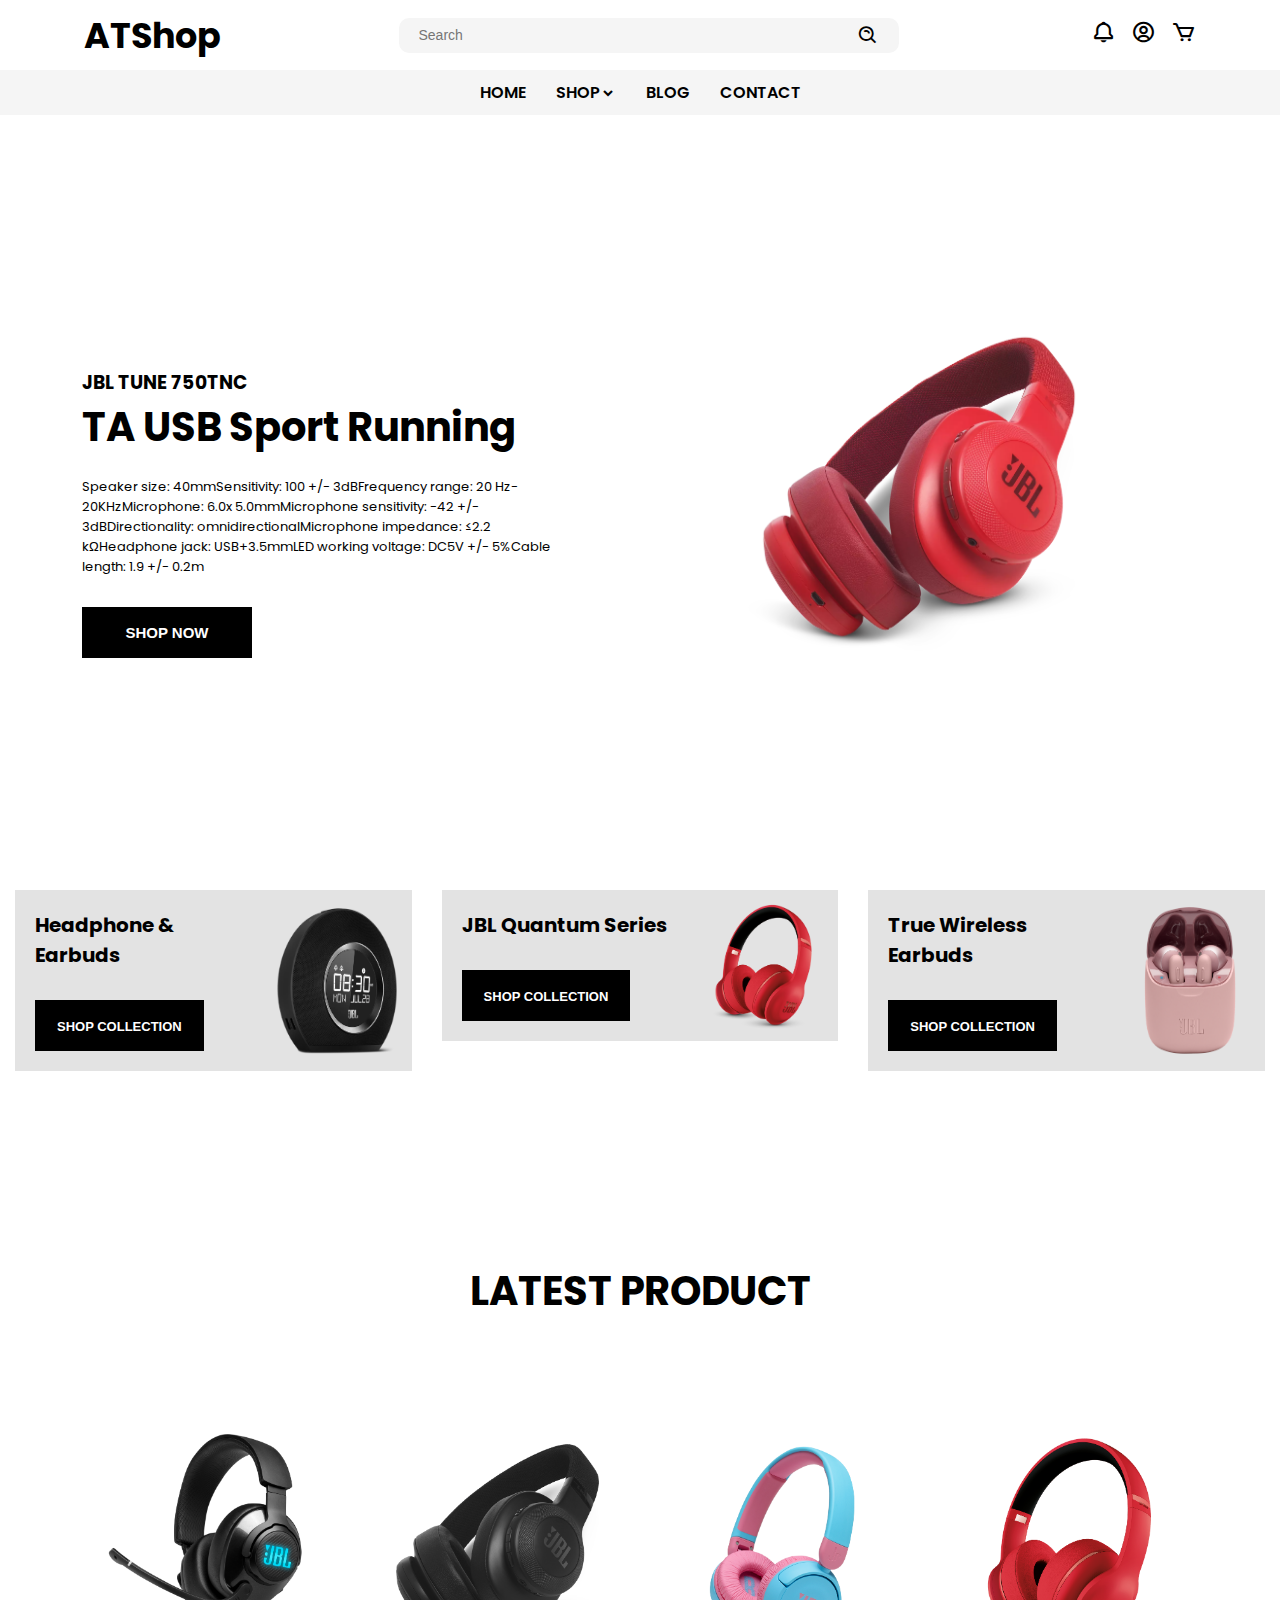
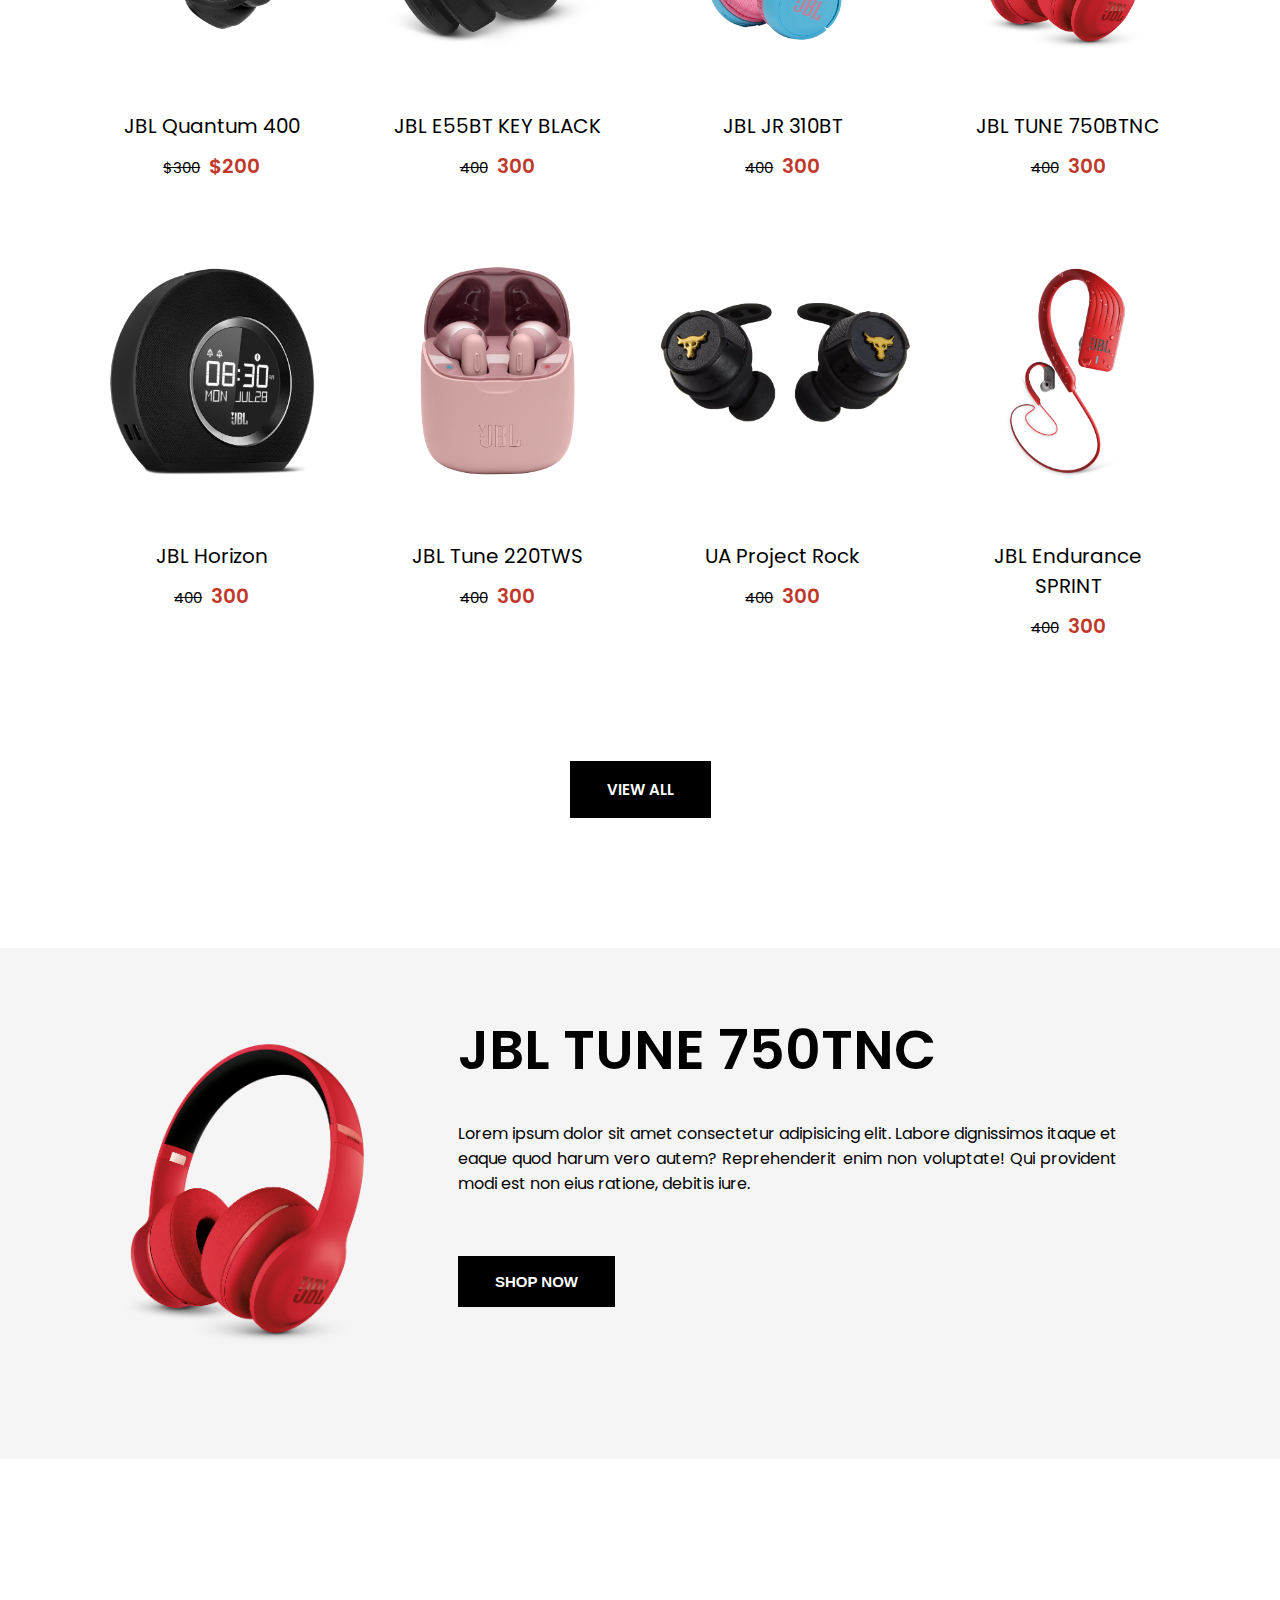
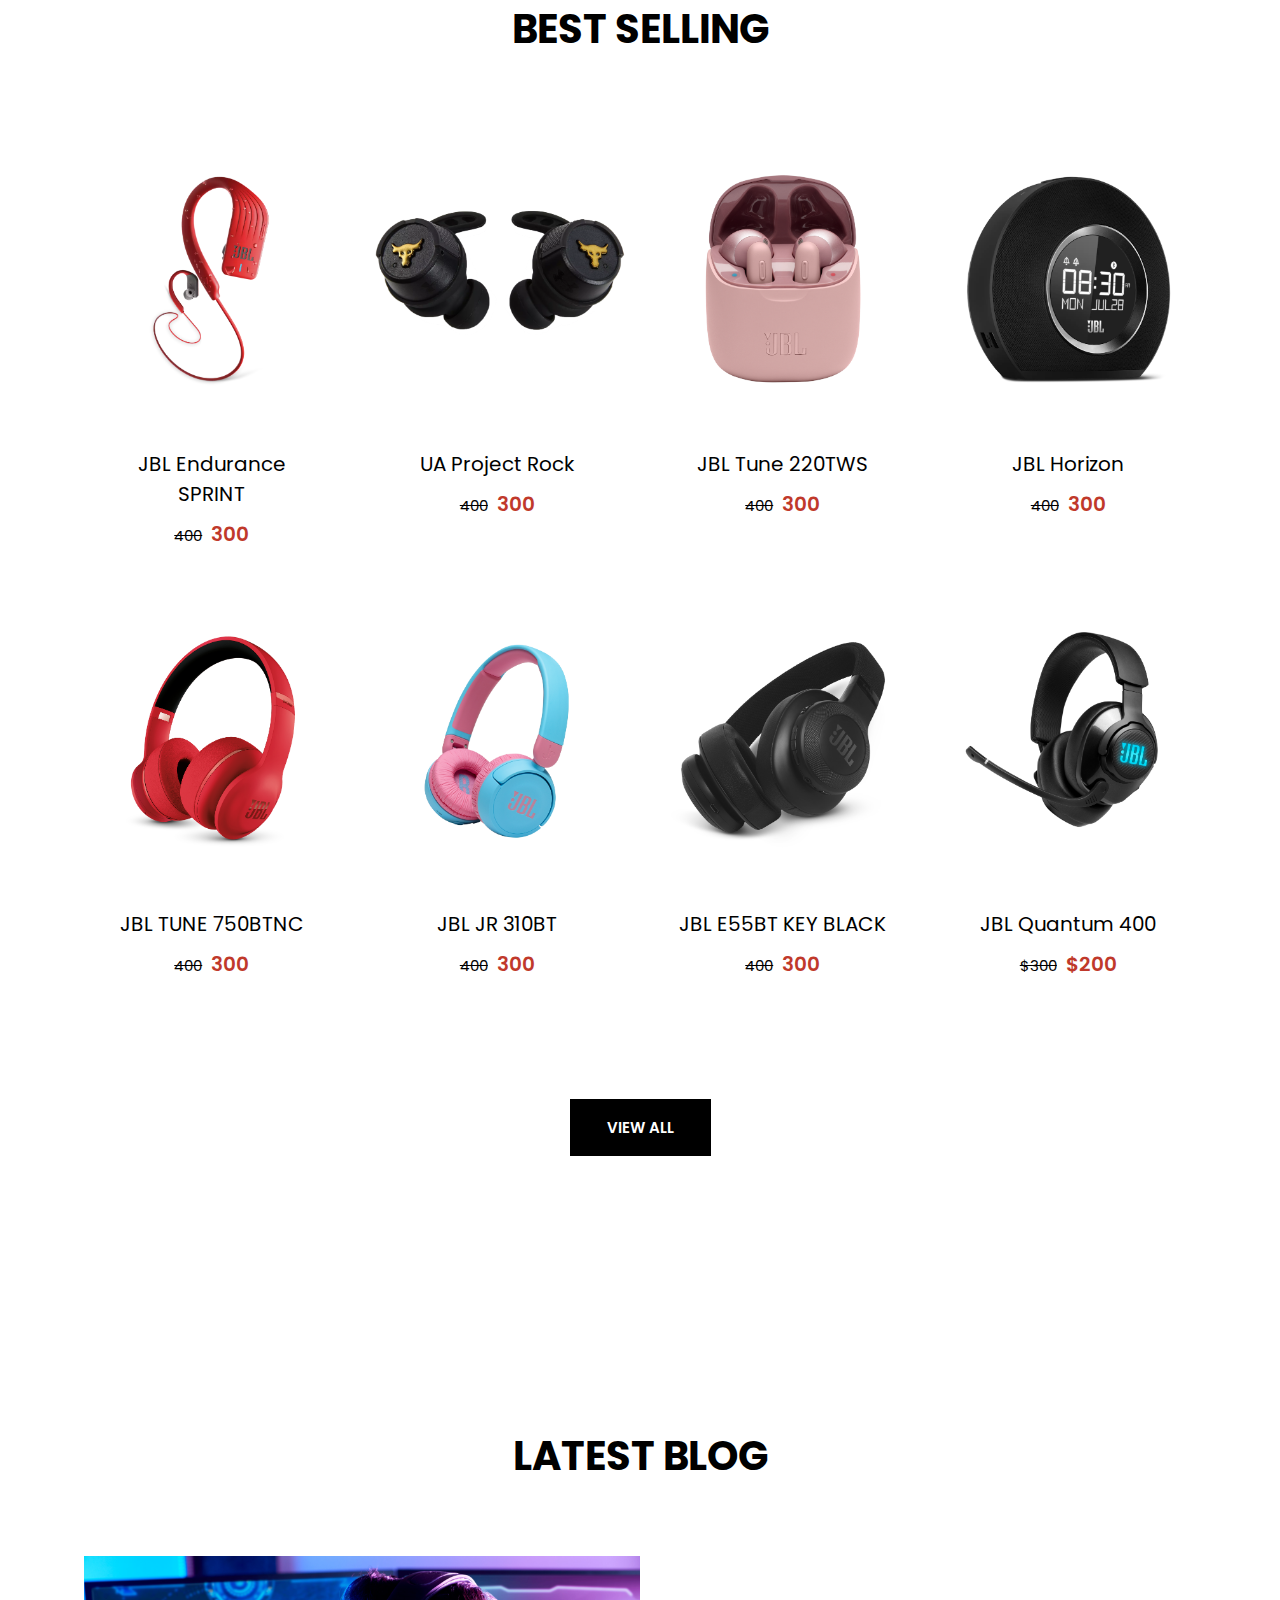
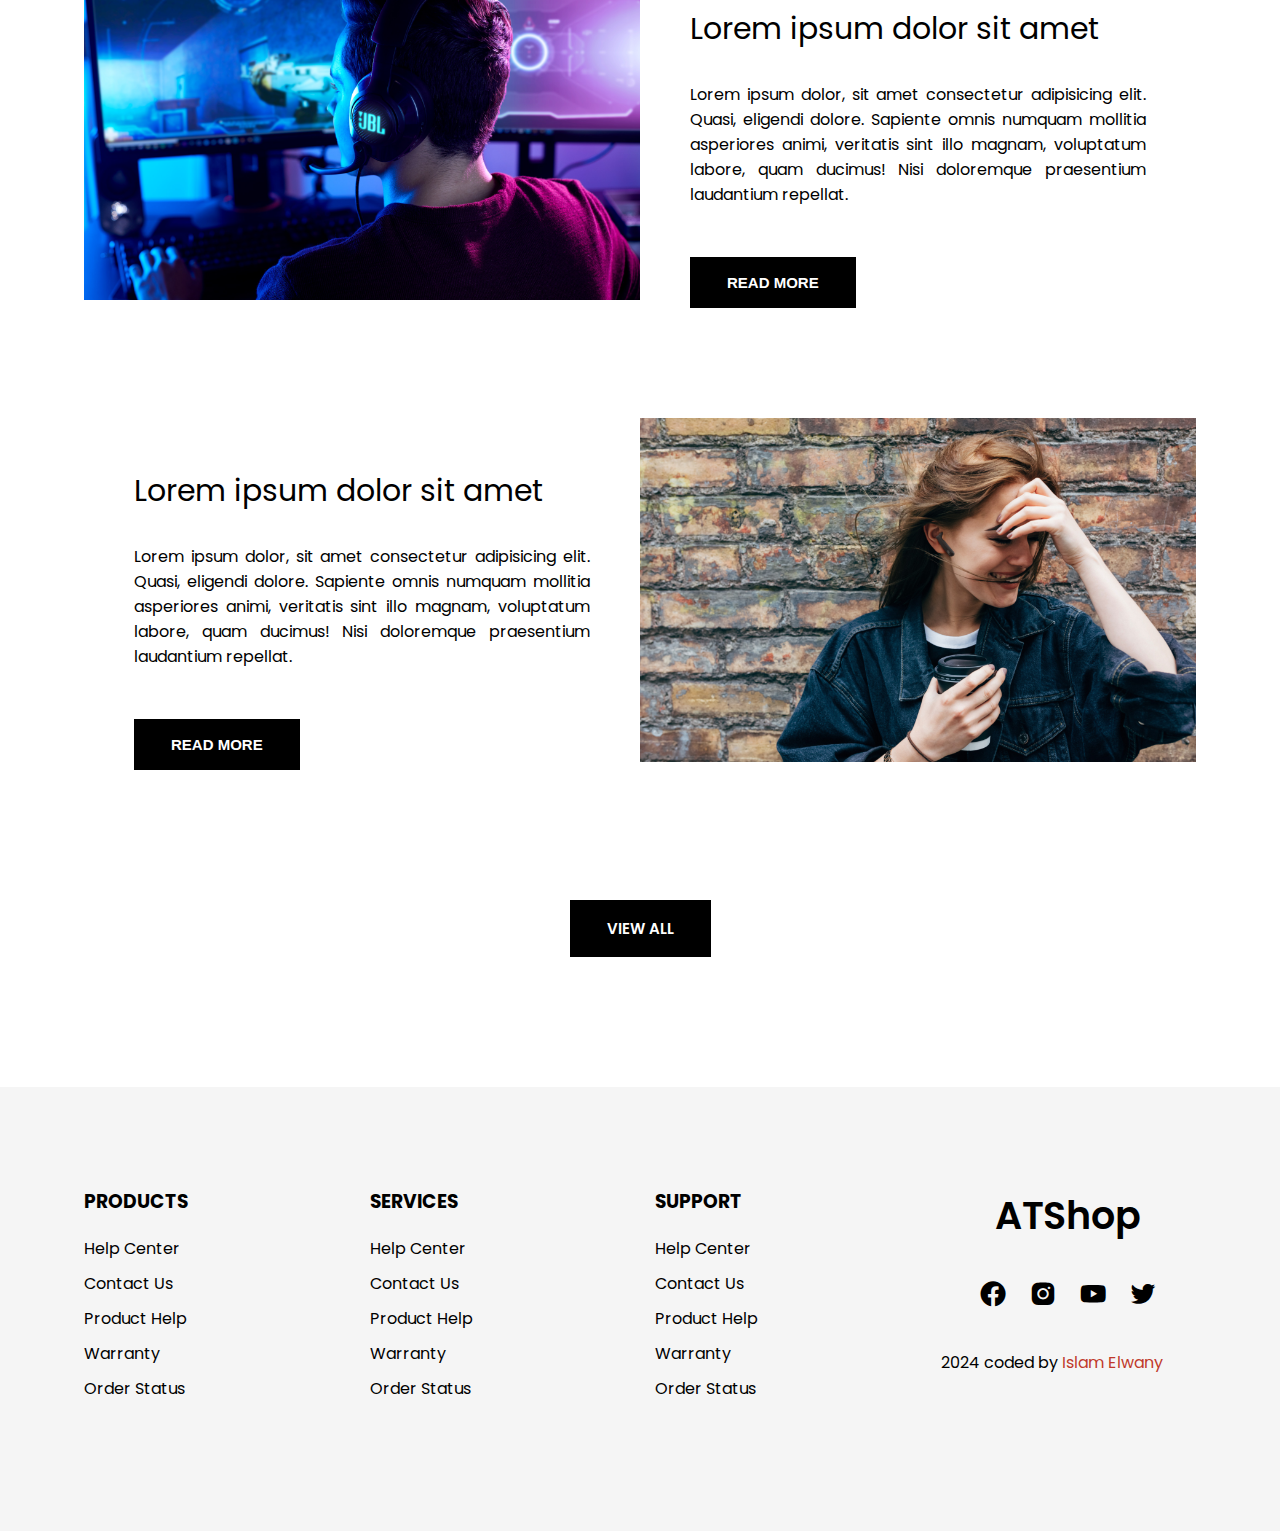
<file: index.html>
<!DOCTYPE html>
<html lang="en">
  <head>
    <meta charset="UTF-8" />
    <meta http-equiv="X-UA-Compatible" content="IE=edge" />
    <meta name="viewport" content="width=device-width, initial-scale=1.0" />
    <title>ATShop</title>
    <!-- google font -->
    <link rel="preconnect" href="https://fonts.gstatic.com" />
    <link
      href="https://fonts.googleapis.com/css2?family=Poppins:ital,wght@0,100;0,200;0,300;0,400;0,500;0,600;0,700;0,800;0,900;1,100;1,200;1,300;1,400;1,500;1,600;1,700;1,900&display=swap"
      rel="stylesheet"
    />
    <!-- boxicons -->
    <link
      href="https://unpkg.com/boxicons@2.0.7/css/boxicons.min.css"
      rel="stylesheet"
    />
    <!-- app css -->
    <link rel="stylesheet" href="./css/grid.css" />
    <link rel="stylesheet" href="./css/app.css" />
  </head>

  <body>
    <!-- header -->
    <header>
      <!-- mobile menu -->
      <div class="mobile-menu bg-second">
        <a href="#" class="mb-logo">ATShop</a>
        <span class="mb-menu-toggle" id="mb-menu-toggle">
          <i class="bx bx-menu"></i>
        </span>
      </div>
      <!-- end mobile menu -->
      <!-- main header -->
      <div class="header-wrapper" id="header-wrapper">
        <span class="mb-menu-toggle mb-menu-close" id="mb-menu-close">
          <i class="bx bx-x"></i>
        </span>

        <!-- mid header -->
        <div class="bg-main">
          <div class="mid-header container">
            <a href="#" class="logo">ATShop</a>
            <div class="search">
              <input type="text" placeholder="Search" />
              <i class="bx bx-search-alt"></i>
            </div>
            <ul class="user-menu">
              <li>
                <a href="#"><i class="bx bx-bell"></i></a>
              </li>
              <li>
                <a href="#"><i class="bx bx-user-circle"></i></a>
              </li>
              <li>
                <a href="#"><i class="bx bx-cart"></i></a>
              </li>
            </ul>
          </div>
        </div>
        <!-- end mid header -->
        <!-- bottom header -->
        <div class="bg-second">
          <div class="bottom-header container">
            <ul class="main-menu">
              <li><a href="#">home</a></li>
              <!-- mega menu -->
              <li class="mega-dropdown">
                <a href="./products.html"
                  >Shop<i class="bx bxs-chevron-down"></i
                ></a>
                <div class="mega-content">
                  <div class="row">
                    <div class="col-3 col-md-12">
                      <div class="box">
                        <h3>Categories</h3>
                        <ul>
                          <li><a href="#">Wireless</a></li>
                          <li><a href="#">Inear headphone</a></li>
                          <li><a href="#">Overear headphone</a></li>
                          <li><a href="#">sport headphone</a></li>
                        </ul>
                      </div>
                    </div>
                    <div class="col-3 col-md-12">
                      <div class="box">
                        <h3>Categories</h3>
                        <ul>
                          <li><a href="#">Wireless</a></li>
                          <li><a href="#">Inear headphone</a></li>
                          <li><a href="#">Overear headphone</a></li>
                          <li><a href="#">sport headphone</a></li>
                        </ul>
                      </div>
                    </div>
                    <div class="col-3 col-md-12">
                      <div class="box">
                        <h3>Categories</h3>
                        <ul>
                          <li><a href="#">Wireless</a></li>
                          <li><a href="#">Inear headphone</a></li>
                          <li><a href="#">Overear headphone</a></li>
                          <li><a href="#">sport headphone</a></li>
                        </ul>
                      </div>
                    </div>
                    <div class="col-3 col-md-12">
                      <div class="box">
                        <h3>Categories</h3>
                        <ul>
                          <li><a href="#">Wireless</a></li>
                          <li><a href="#">Inear headphone</a></li>
                          <li><a href="#">Overear headphone</a></li>
                          <li><a href="#">sport headphone</a></li>
                        </ul>
                      </div>
                    </div>
                  </div>
                  <div class="row img-row">
                    <div class="col-3">
                      <div class="box">
                        <img
                          src="./images/kisspng-beats-electronics-headphones-apple-beats-studio-red-headphones.png"
                          alt=""
                          width="110px"
                        />
                      </div>
                    </div>
                    <div class="col-3">
                      <div class="box">
                        <img
                          src="./images/JBL_TUNE220TWS_ProductImage_Pink_ChargingCaseOpen.png"
                          alt=""
                          width="110px"
                        />
                      </div>
                    </div>
                    <div class="col-3">
                      <div class="box">
                        <img
                          src="./images/JBL_JR 310BT_Product Image_Hero_Skyblue.png"
                          alt=""
                          width="110px"
                        />
                      </div>
                    </div>
                    <div class="col-3">
                      <div class="box">
                        <img
                          src="./images/JBLHorizon_001_dvHAMaster.png"
                          alt=""
                          width="110px"
                        />
                      </div>
                    </div>
                  </div>
                </div>
              </li>
              <!-- end mega menu -->
              <li><a href="#">blog</a></li>
              <li><a href="#">contact</a></li>
            </ul>
          </div>
        </div>
        <!-- end bottom header -->
      </div>
      <!-- end main header -->
    </header>
    <!-- end header -->

    <!-- hero section -->
    <div class="hero">
      <div class="slider">
        <div class="container">
          <!-- slide item -->
          <div class="slide active">
            <div class="info">
              <div class="info-content">
                <h3 class="top-down">JBL TUNE 750TNC</h3>
                <h2 class="top-down trans-delay-0-2">TA USB Sport Running</h2>
                <p class="top-down trans-delay-0-4">
                  Speaker size: 40mmSensitivity: 100 +/- 3dBFrequency range: 20
                  Hz-20KHzMicrophone: 6.0x 5.0mmMicrophone sensitivity: -42 +/-
                  3dBDirectionality: omnidirectionalMicrophone impedance: ≤2.2
                  kΩHeadphone jack: USB+3.5mmLED working voltage: DC5V +/-
                  5%Cable length: 1.9 +/- 0.2m
                </p>
                <div class="top-down trans-delay-0-6">
                  <button class="btn-flat btn-hover">
                    <span>shop now</span>
                  </button>
                </div>
              </div>
            </div>
            <div class="img top-down">
              <img
                src="./images/JBL_E55BT_KEY_RED_6063_FS_x1-1605x1605px.webp"
                alt=""
              />
            </div>
          </div>
          <!-- end slide item -->
          <!-- slide item -->
          <div class="slide">
            <div class="info">
              <div class="info-content">
                <h3 class="top-down">JBL Quantum ONE</h3>
                <h2 class="top-down trans-delay-0-2">Wired Headphone </h2>
                <p class="top-down trans-delay-0-4">
                  Features: Sport MP3 Music Player Handsfree Headphone Capacity:
                  No memory inside! support 1GB-8GB card Built-in TF card slot.
                  (TF card NOT included) Just save your songs in your TF card
                  and then get it played with this sport player. Support MP3 WMA
                  WAV music format.
                </p>
                <div class="top-down trans-delay-0-6">
                  <button class="btn-flat btn-hover">
                    <span>shop now</span>
                  </button>
                </div>
              </div>
            </div>
            <div class="img right-left">
              <img
                src="./images/JBL_E55BT_KEY_BLACK_6175_FS_x1-1605x1605px.png"
                alt=""
              />
            </div>
          </div>
          <!-- end slide item -->
          <!-- slide item -->
          <div class="slide">
            <div class="info">
              <div class="info-content">
                <h3 class="top-down">JBL JR 310BT</h3>
                <h2 class="top-down trans-delay-0-2">Headset Earphone</h2>
                <p class="top-down trans-delay-0-4">
                    Features:
                    High qualified TPE wire is resistant to pull, not easy to break.
                    Folding design, lightweight and portable, easy to carry.
                    High definition speakers bring clear sound and amazing feeling.
                    Made by professional factory and passed kinds of critical quality tests.
                    With fine workmanship fashion appearance and ingenious design.
                    Perfect choice for you and great gift for your friends.
                </p>
                <div class="top-down trans-delay-0-6">
                  <button class="btn-flat btn-hover">
                    <span>shop now</span>
                  </button>
                </div>
              </div>
            </div>
            <div class="img left-right">
              <img
                src="./images/JBL_JR 310BT_Product Image_Hero_Skyblue.png"
                alt=""
              />
            </div>
          </div>
          <!-- end slide item -->
        </div>
        <!-- slider controller -->
        <button class="slide-controll slide-next">
          <i class="bx bxs-chevron-right"></i>
        </button>
        <button class="slide-controll slide-prev">
          <i class="bx bxs-chevron-left"></i>
        </button>
        <!-- end slider controller -->
      </div>
    </div>
    <!-- end hero section -->

    <!-- promotion section -->
    <div class="promotion">
      <div class="row">
        <div class="col-4 col-md-12 col-sm-12">
          <div class="promotion-box">
            <div class="text">
              <h3>Headphone & Earbuds</h3>
              <button class="btn-flat btn-hover">
                <span>shop collection</span>
              </button>
            </div>
            <img src="./images/JBLHorizon_001_dvHAMaster.png" alt="" />
          </div>
        </div>
        <div class="col-4 col-md-12 col-sm-12">
          <div class="promotion-box">
            <div class="text">
              <h3>JBL Quantum Series</h3>
              <button class="btn-flat btn-hover">
                <span>shop collection</span>
              </button>
            </div>
            <img
              src="./images/kisspng-beats-electronics-headphones-apple-beats-studio-red-headphones.png"
              alt=""
            />
          </div>
        </div>
        <div class="col-4 col-md-12 col-sm-12">
          <div class="promotion-box">
            <div class="text">
              <h3>True Wireless Earbuds</h3>
              <button class="btn-flat btn-hover">
                <span>shop collection</span>
              </button>
            </div>
            <img
              src="./images/JBL_TUNE220TWS_ProductImage_Pink_ChargingCaseOpen.png"
              alt=""
            />
          </div>
        </div>
      </div>
    </div>
    <!-- end promotion section -->

    <!-- product list -->
    <div class="section">
      <div class="container">
        <div class="section-header">
          <h2>Latest product</h2>
        </div>
        <div class="row" id="latest-products">
          <div class="col-3 col-md-6 col-sm-12">
            <div class="product-card">
              <div class="product-card-img">
                <img
                  src="./images/JBL_Quantum_400_Product Image_Hero 02.png"
                  alt=""
                />
                <img
                  src="./images/JBL_Quantum_400_Product Image_Hero Mic Up.webp"
                  alt=""
                />
              </div>
              <div class="product-card-info">
                <div class="product-btn">
                  <button class="btn-flat btn-hover btn-shop-now">
                    shop now
                  </button>
                  <button class="btn-flat btn-hover btn-cart-add">
                    <i class="bx bxs-cart-add"></i>
                  </button>
                  <button class="btn-flat btn-hover btn-cart-add">
                    <i class="bx bxs-heart"></i>
                  </button>
                </div>
                <div class="product-card-name">JBL Quantum 400</div>
                <div class="product-card-price">
                  <span><del>$300</del></span>
                  <span class="curr-price">$200</span>
                </div>
              </div>
            </div>
          </div>
        </div>
        <div class="section-footer">
          <a href="./products.html" class="btn-flat btn-hover">view all</a>
        </div>
      </div>
    </div>
    <!-- end product list -->

    <!-- special product -->
    <div class="bg-second">
      <div class="section container">
        <div class="row">
          <div class="col-4 col-md-4">
            <div class="sp-item-img">
              <img
                src="./images/kisspng-beats-electronics-headphones-apple-beats-studio-red-headphones.png"
                alt=""
              />
            </div>
          </div>
          <div class="col-7 col-md-8">
            <div class="sp-item-info">
              <div class="sp-item-name">JBL TUNE 750TNC</div>
              <p class="sp-item-description">
                Lorem ipsum dolor sit amet consectetur adipisicing elit. Labore
                dignissimos itaque et eaque quod harum vero autem? Reprehenderit
                enim non voluptate! Qui provident modi est non eius ratione,
                debitis iure.
              </p>
              <button class="btn-flat btn-hover">shop now</button>
            </div>
          </div>
        </div>
      </div>
    </div>
    <!-- end special product -->

    <!-- product list -->
    <div class="section">
      <div class="container">
        <div class="section-header">
          <h2>best selling</h2>
        </div>
        <div class="row" id="best-products">
          <div class="col-3 col-md-6 col-sm-12">
            <div class="product-card">
              <div class="product-card-img">
                <img
                  src="./images/JBL_Quantum_400_Product Image_Hero 02.png"
                  alt=""
                />
                <img
                  src="./images/JBL_Quantum_400_Product Image_Hero Mic Up.webp"
                  alt=""
                />
              </div>
              <div class="product-card-info">
                <div class="product-btn">
                  <button class="btn-flat btn-hover btn-shop-now">
                    shop now
                  </button>
                  <button class="btn-flat btn-hover btn-cart-add">
                    <i class="bx bxs-cart-add"></i>
                  </button>
                  <button class="btn-flat btn-hover btn-cart-add">
                    <i class="bx bxs-heart"></i>
                  </button>
                </div>
                <div class="product-card-name">JBL Quantum 400</div>
                <div class="product-card-price">
                  <span><del>$300</del></span>
                  <span class="curr-price">$200</span>
                </div>
              </div>
            </div>
          </div>
        </div>
        <div class="section-footer">
          <a href="./products.html" class="btn-flat btn-hover">view all</a>
        </div>
      </div>
    </div>
    <!-- end product list -->

    <!-- blogs -->
    <div class="section">
      <div class="container">
        <div class="section-header">
          <h2>latest blog</h2>
        </div>
        <div class="blog">
          <div class="blog-img">
            <img src="./images/JBL_Quantum400_Lifestyle1.png" alt="" />
          </div>
          <div class="blog-info">
            <div class="blog-title">Lorem ipsum dolor sit amet</div>
            <div class="blog-preview">
              Lorem ipsum dolor, sit amet consectetur adipisicing elit. Quasi,
              eligendi dolore. Sapiente omnis numquam mollitia asperiores animi,
              veritatis sint illo magnam, voluptatum labore, quam ducimus! Nisi
              doloremque praesentium laudantium repellat.
            </div>
            <button class="btn-flat btn-hover">read more</button>
          </div>
        </div>
        <div class="blog row-revere">
          <div class="blog-img">
            <img src="./images/JBL_TUNE220TWS_Lifestyle_black.png" alt="" />
          </div>
          <div class="blog-info">
            <div class="blog-title">Lorem ipsum dolor sit amet</div>
            <div class="blog-preview">
              Lorem ipsum dolor, sit amet consectetur adipisicing elit. Quasi,
              eligendi dolore. Sapiente omnis numquam mollitia asperiores animi,
              veritatis sint illo magnam, voluptatum labore, quam ducimus! Nisi
              doloremque praesentium laudantium repellat.
            </div>
            <button class="btn-flat btn-hover">read more</button>
          </div>
        </div>
        <div class="section-footer">
          <a href="#" class="btn-flat btn-hover">view all</a>
        </div>
      </div>
    </div>
    <!-- end blogs -->

    <!-- footer -->
    <footer class="bg-second">
      <div class="container">
        <div class="row">
          <div class="col-3 col-md-6">
            <h3 class="footer-head">Products</h3>
            <ul class="menu">
              <li><a href="#">Help center</a></li>
              <li><a href="#">Contact us</a></li>
              <li><a href="#">product help</a></li>
              <li><a href="#">warranty</a></li>
              <li><a href="#">order status</a></li>
            </ul>
          </div>
          <div class="col-3 col-md-6">
            <h3 class="footer-head">services</h3>
            <ul class="menu">
              <li><a href="#">Help center</a></li>
              <li><a href="#">Contact us</a></li>
              <li><a href="#">product help</a></li>
              <li><a href="#">warranty</a></li>
              <li><a href="#">order status</a></li>
            </ul>
          </div>
          <div class="col-3 col-md-6">
            <h3 class="footer-head">support</h3>
            <ul class="menu">
              <li><a href="#">Help center</a></li>
              <li><a href="#">Contact us</a></li>
              <li><a href="#">product help</a></li>
              <li><a href="#">warranty</a></li>
              <li><a href="#">order status</a></li>
            </ul>
          </div>
          <div class="col-3 col-md-6 col-sm-12">
            <div class="contact">
              <h3 class="contact-header">ATShop</h3>
              <ul class="contact-socials">
                <li>
                  <a href="#">
                    <i class="bx bxl-facebook-circle"></i>
                  </a>
                </li>
                <li>
                  <a href="#">
                    <i class="bx bxl-instagram-alt"></i>
                  </a>
                </li>
                <li>
                  <a href="#">
                    <i class="bx bxl-youtube"></i>
                  </a>
                </li>
                <li>
                  <a href="#">
                    <i class="bx bxl-twitter"></i>
                  </a>
                </li>
              </ul>
            </div>
            <div class="subscribe">
                <p class="footer__copy">
                    2024 coded by
                    <a href="https://islam-elwany.vercel.app/" target="_blank" >Islam Elwany</a>
                  </p>
            </div>
          </div>
        </div>
      </div>
    </footer>
    <!-- end footer -->

    <!-- app js -->
    <script src="./js/app.js"></script>
    <script src="./js/index.js"></script>
  </body>
</html>
</file>
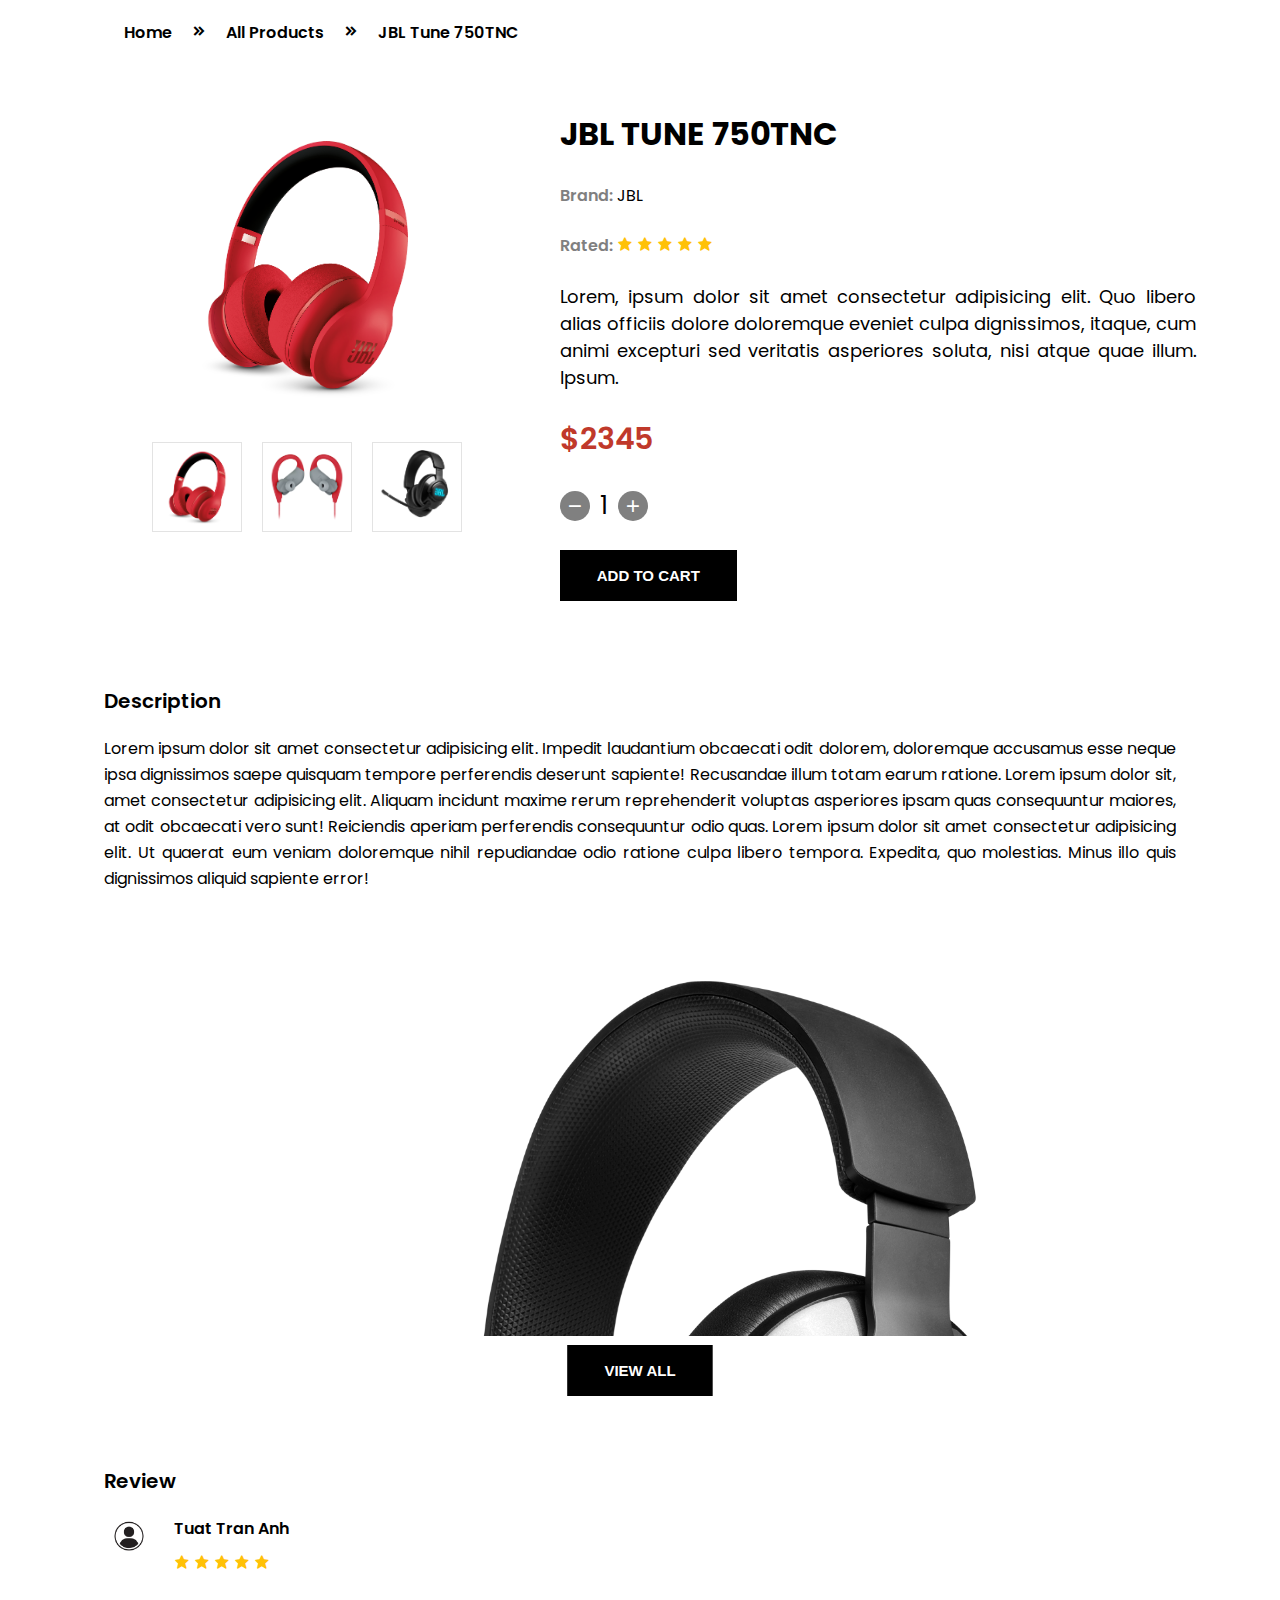
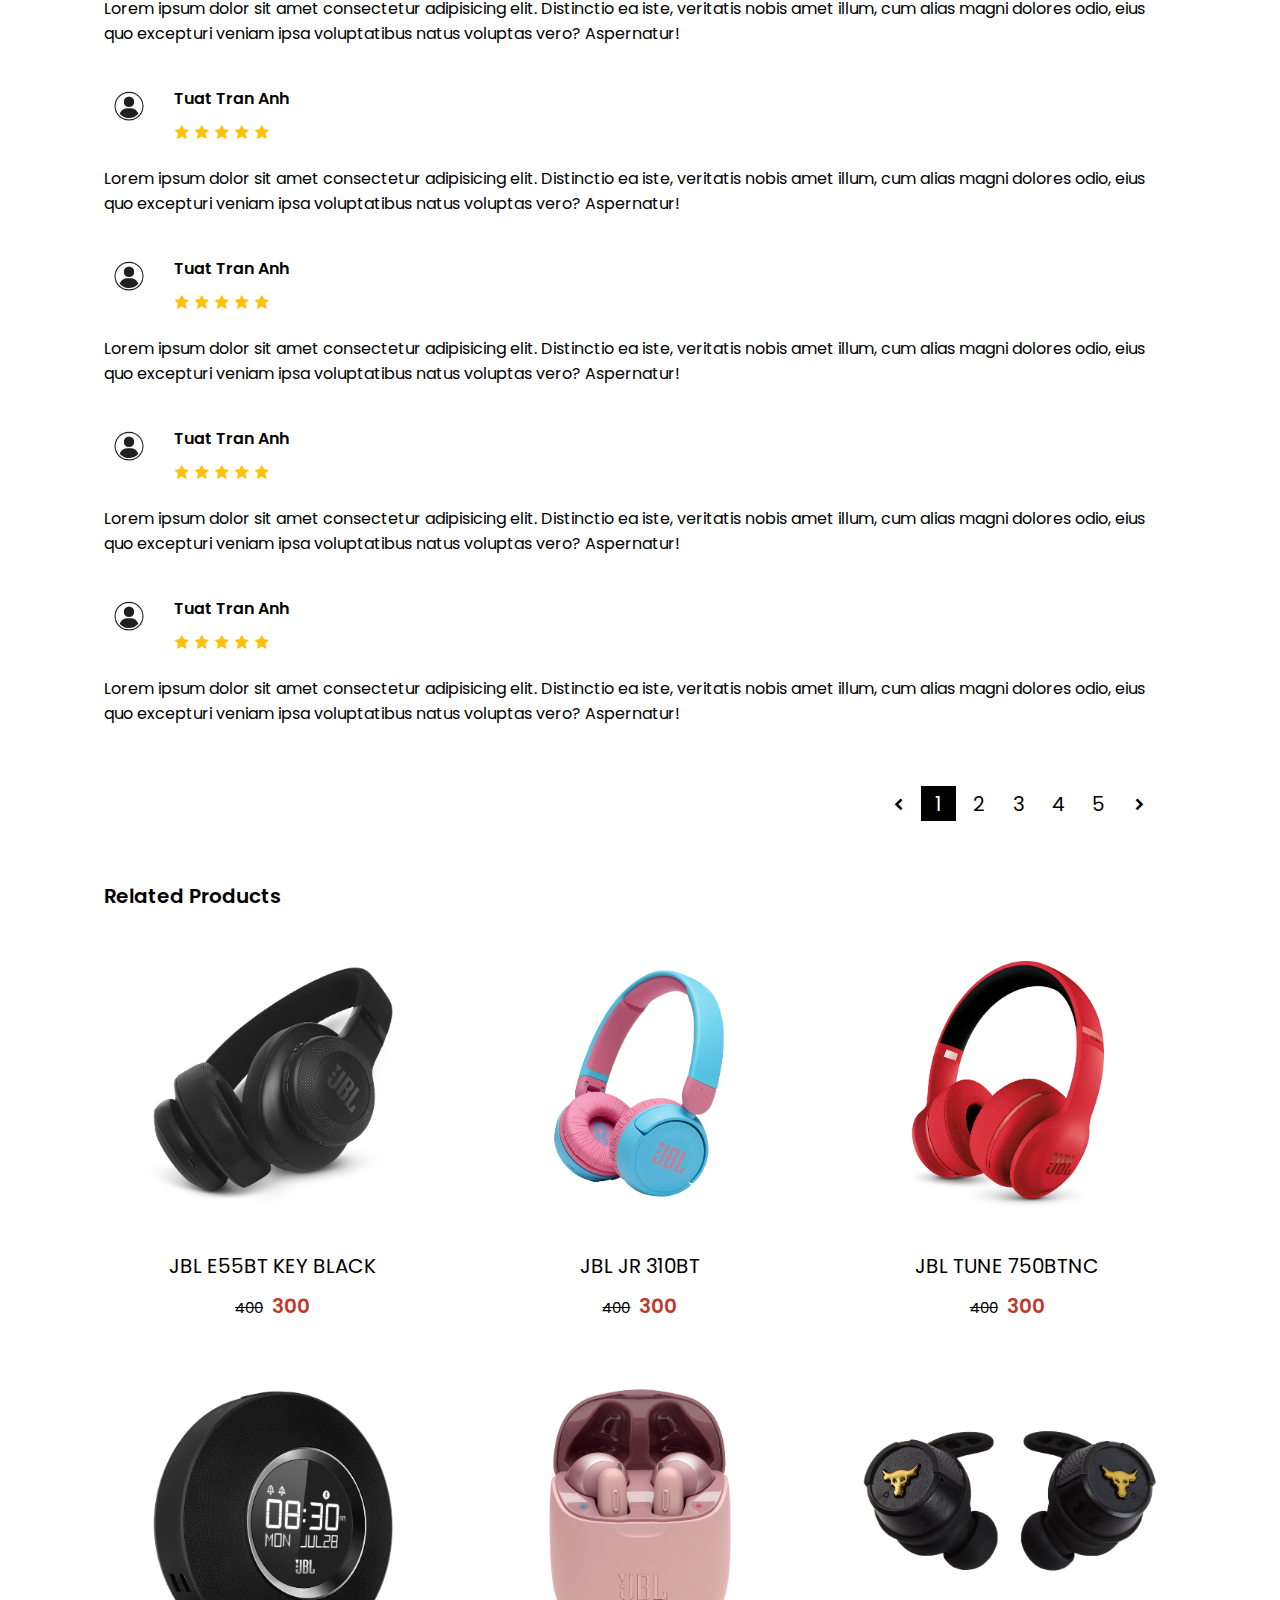
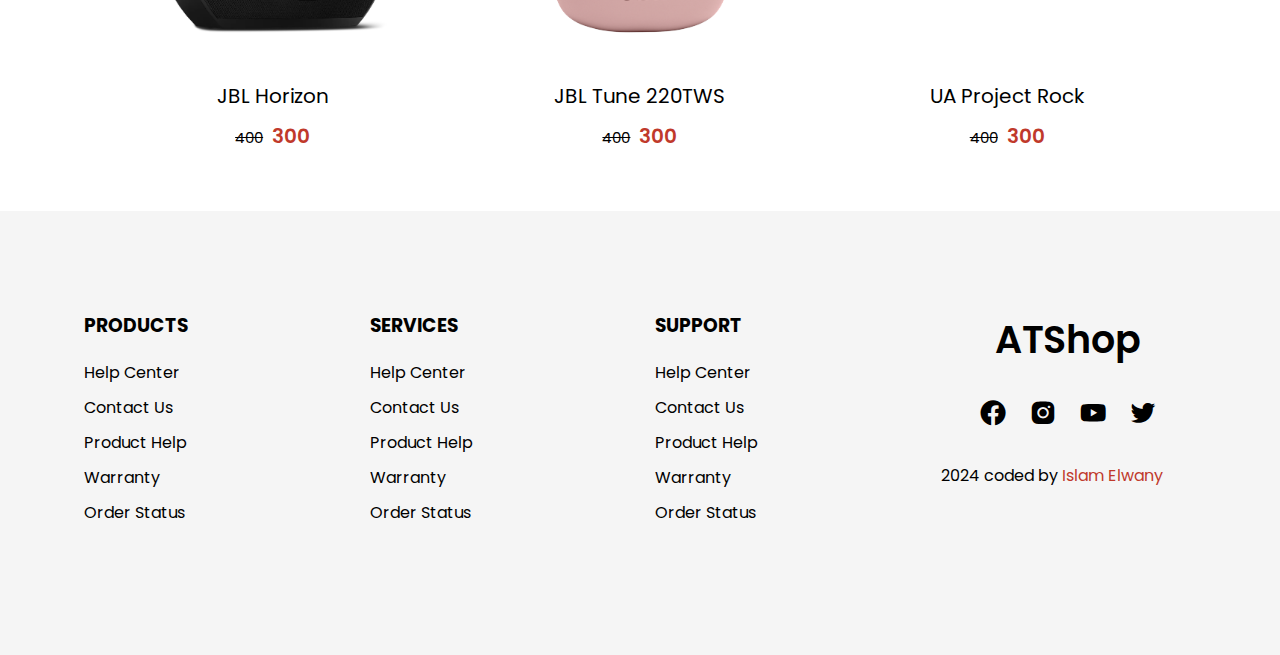
<file: product-detail.html>
<head>
    <meta charset="UTF-8">
    <meta http-equiv="X-UA-Compatible" content="IE=edge">
    <meta name="viewport" content="width=device-width, initial-scale=1.0">
    <title>ATShop</title>
    <!-- google font -->
    <link rel="preconnect" href="https://fonts.gstatic.com">
    <link href="https://fonts.googleapis.com/css2?family=Poppins:ital,wght@0,100;0,200;0,300;0,400;0,500;0,600;0,700;0,800;0,900;1,100;1,200;1,300;1,400;1,500;1,600;1,700;1,900&display=swap" rel="stylesheet">
    <!-- boxicons -->
    <link href='https://unpkg.com/boxicons@2.0.7/css/boxicons.min.css' rel='stylesheet'>
    <!-- app css -->
    <link rel="stylesheet" href="./css/grid.css">
    <link rel="stylesheet" href="./css/app.css">
</head>

<body>

    <!-- header -->
    <header>
        <!-- mobile menu -->
        <div class="mobile-menu bg-second">
            <a href="#" class="mb-logo">ATShop</a>
            <span class="mb-menu-toggle" id="mb-menu-toggle">
                <i class='bx bx-menu'></i>
            </span>
        </div>
        <!-- end mobile menu -->
    
    </header>
    <!-- end header -->

    <!-- product-detail content -->
    <div class="bg-main">
        <div class="container">
            <div class="box">
                <div class="breadcumb">
                    <a href="./index.html">home</a>
                    <span><i class='bx bxs-chevrons-right'></i></span>
                    <a href="./products.html">all products</a>
                    <span><i class='bx bxs-chevrons-right'></i></span>
                    <a href="./product-detail.html">JBL Tune 750TNC</a>
                </div>
            </div>
            <div class="row product-row">
                <div class="col-5 col-md-12">
                    <div class="product-img" id="product-img">
                        <img src="./images/kisspng-beats-electronics-headphones-apple-beats-studio-red-headphones.png" alt="">
                    </div>
                    <div class="box">
                        <div class="product-img-list">
                            <div class="product-img-item">
                                <img src="./images/kisspng-beats-electronics-headphones-apple-beats-studio-red-headphones.png" alt="">
                            </div>
                            <div class="product-img-item">
                                <img src="./images/JBL-Endurance-Sprint_Alt_Red-1605x1605px.webp" alt="">
                            </div>
                            <div class="product-img-item">
                                <img src="./images/JBL_Quantum_400_Product Image_Hero 02.png" alt="">
                            </div>
                        </div>
                    </div>
                </div>
                <div class="col-7 col-md-12">
                    <div class="product-info">
                        <h1>
                            JBL TUNE 750TNC
                        </h1>
                        <div class="product-info-detail">
                            <span class="product-info-detail-title">Brand:</span>
                            <a href="#">JBL</a>
                        </div>
                        <div class="product-info-detail">
                            <span class="product-info-detail-title">Rated:</span>
                            <span class="rating">
                                <i class='bx bxs-star'></i>
                                <i class='bx bxs-star'></i>
                                <i class='bx bxs-star'></i>
                                <i class='bx bxs-star'></i>
                                <i class='bx bxs-star'></i>
                            </span>
                        </div>
                        <p class="product-description">
                            Lorem, ipsum dolor sit amet consectetur adipisicing elit. Quo libero alias officiis dolore doloremque eveniet culpa dignissimos, itaque, cum animi excepturi sed veritatis asperiores soluta, nisi atque quae illum. Ipsum.
                        </p>
                        <div class="product-info-price">$2345</div>
                        <div class="product-quantity-wrapper">
                            <span class="product-quantity-btn">
                                <i class='bx bx-minus'></i>
                            </span>
                            <span class="product-quantity">1</span>
                            <span class="product-quantity-btn">
                                <i class='bx bx-plus'></i>
                            </span>
                        </div>
                        <div>
                            <button class="btn-flat btn-hover">add to cart</button>
                        </div>
                    </div>
                </div>
            </div>
            <div class="box">
                <div class="box-header">
                    description
                </div>
                <div class="product-detail-description">
                    <button class="btn-flat btn-hover btn-view-description" id="view-all-description">
                        view all
                    </button>
                    <div class="product-detail-description-content">
                        <p>
                            Lorem ipsum dolor sit amet consectetur adipisicing elit. Impedit laudantium obcaecati odit dolorem, doloremque accusamus esse neque ipsa dignissimos saepe quisquam tempore perferendis deserunt sapiente! Recusandae illum totam earum ratione.
                            Lorem ipsum dolor sit, amet consectetur adipisicing elit. Aliquam incidunt maxime rerum reprehenderit voluptas asperiores ipsam quas consequuntur maiores, at odit obcaecati vero sunt! Reiciendis aperiam perferendis consequuntur odio quas. Lorem ipsum dolor sit amet consectetur adipisicing elit. Ut quaerat eum veniam doloremque nihil repudiandae odio ratione culpa libero tempora. Expedita, quo molestias. Minus illo quis dignissimos aliquid sapiente error!
                        </p>
                        <img src="./images/JBL_Quantum_400_Product Image_Hero 02.png" alt="">
                        <p>
                            Lorem ipsum dolor sit amet consectetur adipisicing elit. Nobis accusantium officia, quae fuga in exercitationem aliquam labore ex doloribus repellendus beatae facilis ipsam. Veritatis vero obcaecati iste atque aspernatur ducimus.
                            Lorem ipsum dolor sit, amet consectetur adipisicing elit. Repellat quam praesentium id sit amet magnam ad, dolorum, cumque iste optio itaque expedita eius similique, ab adipisci dicta. Quod, quibusdam quas. Lorem ipsum dolor sit amet consectetur adipisicing elit. Odit, in corrupti ipsam sint error possimus commodi incidunt suscipit sit voluptatum quibusdam enim eligendi animi deserunt recusandae earum natus voluptas blanditiis?
                        </p>
                        <img src="./images/kisspng-beats-electronics-headphones-apple-beats-studio-red-headphones.png" alt="">
                        <p>
                            Lorem ipsum dolor sit amet consectetur adipisicing elit. Modi ullam quam fugit veniam ipsum recusandae incidunt, ex ratione, magnam labore ad tenetur officia! In, totam. Molestias sapiente deserunt animi porro?
                        </p>
                    </div>
                </div>
            </div>
            <div class="box">
                <div class="box-header">
                    review
                </div>
                <div>
                    <div class="user-rate">
                        <div class="user-info">
                            <div class="user-avt">
                                <img src="./images/tuat.webp" alt="">
                            </div>
                            <div class="user-name">
                                <span class="name">tuat tran anh</span>
                                <span class="rating">
                                    <i class='bx bxs-star'></i>
                                    <i class='bx bxs-star'></i>
                                    <i class='bx bxs-star'></i>
                                    <i class='bx bxs-star'></i>
                                    <i class='bx bxs-star'></i>
                                </span>
                            </div>
                        </div>
                        <div class="user-rate-content">
                            Lorem ipsum dolor sit amet consectetur adipisicing elit. Distinctio ea iste, veritatis nobis amet illum, cum alias magni dolores odio, eius quo excepturi veniam ipsa voluptatibus natus voluptas vero? Aspernatur!
                        </div>
                    </div>
                    <div class="user-rate">
                        <div class="user-info">
                            <div class="user-avt">
                                <img src="./images/tuat.webp" alt="">
                            </div>
                            <div class="user-name">
                                <span class="name">tuat tran anh</span>
                                <span class="rating">
                                    <i class='bx bxs-star'></i>
                                    <i class='bx bxs-star'></i>
                                    <i class='bx bxs-star'></i>
                                    <i class='bx bxs-star'></i>
                                    <i class='bx bxs-star'></i>
                                </span>
                            </div>
                        </div>
                        <div class="user-rate-content">
                            Lorem ipsum dolor sit amet consectetur adipisicing elit. Distinctio ea iste, veritatis nobis amet illum, cum alias magni dolores odio, eius quo excepturi veniam ipsa voluptatibus natus voluptas vero? Aspernatur!
                        </div>
                    </div>
                    <div class="user-rate">
                        <div class="user-info">
                            <div class="user-avt">
                                <img src="./images/tuat.webp" alt="">
                            </div>
                            <div class="user-name">
                                <span class="name">tuat tran anh</span>
                                <span class="rating">
                                    <i class='bx bxs-star'></i>
                                    <i class='bx bxs-star'></i>
                                    <i class='bx bxs-star'></i>
                                    <i class='bx bxs-star'></i>
                                    <i class='bx bxs-star'></i>
                                </span>
                            </div>
                        </div>
                        <div class="user-rate-content">
                            Lorem ipsum dolor sit amet consectetur adipisicing elit. Distinctio ea iste, veritatis nobis amet illum, cum alias magni dolores odio, eius quo excepturi veniam ipsa voluptatibus natus voluptas vero? Aspernatur!
                        </div>
                    </div>
                    <div class="user-rate">
                        <div class="user-info">
                            <div class="user-avt">
                                <img src="./images/tuat.webp" alt="">
                            </div>
                            <div class="user-name">
                                <span class="name">tuat tran anh</span>
                                <span class="rating">
                                    <i class='bx bxs-star'></i>
                                    <i class='bx bxs-star'></i>
                                    <i class='bx bxs-star'></i>
                                    <i class='bx bxs-star'></i>
                                    <i class='bx bxs-star'></i>
                                </span>
                            </div>
                        </div>
                        <div class="user-rate-content">
                            Lorem ipsum dolor sit amet consectetur adipisicing elit. Distinctio ea iste, veritatis nobis amet illum, cum alias magni dolores odio, eius quo excepturi veniam ipsa voluptatibus natus voluptas vero? Aspernatur!
                        </div>
                    </div>
                    <div class="user-rate">
                        <div class="user-info">
                            <div class="user-avt">
                                <img src="./images/tuat.webp" alt="">
                            </div>
                            <div class="user-name">
                                <span class="name">tuat tran anh</span>
                                <span class="rating">
                                    <i class='bx bxs-star'></i>
                                    <i class='bx bxs-star'></i>
                                    <i class='bx bxs-star'></i>
                                    <i class='bx bxs-star'></i>
                                    <i class='bx bxs-star'></i>
                                </span>
                            </div>
                        </div>
                        <div class="user-rate-content">
                            Lorem ipsum dolor sit amet consectetur adipisicing elit. Distinctio ea iste, veritatis nobis amet illum, cum alias magni dolores odio, eius quo excepturi veniam ipsa voluptatibus natus voluptas vero? Aspernatur!
                        </div>
                    </div>
                    <div class="box">
                        <ul class="pagination">
                            <li><a href="#"><i class='bx bxs-chevron-left'></i></a></li>
                            <li><a href="#" class="active">1</a></li>
                            <li><a href="#">2</a></li>
                            <li><a href="#">3</a></li>
                            <li><a href="#">4</a></li>
                            <li><a href="#">5</a></li>
                            <li><a href="#"><i class='bx bxs-chevron-right'></i></a></li>
                        </ul>
                    </div>
                </div>
            </div>
            <div class="box">
                <div class="box-header">
                    related products
                </div>
                <div class="row" id="related-products"></div>
            </div>
        </div>
    </div>
    <!-- end product-detail content -->

    <!-- footer -->
    <footer class="bg-second">
        <div class="container">
            <div class="row">
                <div class="col-3 col-md-6">
                    <h3 class="footer-head">Products</h3>
                    <ul class="menu">
                        <li><a href="#">Help center</a></li>
                        <li><a href="#">Contact us</a></li>
                        <li><a href="#">product help</a></li>
                        <li><a href="#">warranty</a></li>
                        <li><a href="#">order status</a></li>
                    </ul>
                </div>
                <div class="col-3 col-md-6">
                    <h3 class="footer-head">services</h3>
                    <ul class="menu">
                        <li><a href="#">Help center</a></li>
                        <li><a href="#">Contact us</a></li>
                        <li><a href="#">product help</a></li>
                        <li><a href="#">warranty</a></li>
                        <li><a href="#">order status</a></li>
                    </ul>
                </div>
                <div class="col-3 col-md-6">
                    <h3 class="footer-head">support</h3>
                    <ul class="menu">
                        <li><a href="#">Help center</a></li>
                        <li><a href="#">Contact us</a></li>
                        <li><a href="#">product help</a></li>
                        <li><a href="#">warranty</a></li>
                        <li><a href="#">order status</a></li>
                    </ul>
                </div>
                <div class="col-3 col-md-6 col-sm-12">
                    <div class="contact">
                        <h3 class="contact-header">
                            ATShop
                        </h3>
                        <ul class="contact-socials">
                            <li><a href="#">
                                    <i class='bx bxl-facebook-circle'></i>
                                </a></li>
                            <li><a href="#">
                                    <i class='bx bxl-instagram-alt'></i>
                                </a></li>
                            <li><a href="#">
                                    <i class='bx bxl-youtube'></i>
                                </a></li>
                            <li><a href="#">
                                    <i class='bx bxl-twitter'></i>
                                </a></li>
                        </ul>
                    </div>
                    <div class="subscribe">
                        <p class="footer__copy">
                            2024 coded by
                            <a href="https://islam-elwany.vercel.app/" target="_blank" >Islam Elwany</a>
                          </p>
                    </div>
                </div>
            </div>
        </div>
    </footer>
    <!-- end footer -->

    <!-- app js -->
    <script src="./js/app.js"></script>
    <script src="./js/product-detail.js"></script>
</body>

</html>
</file>
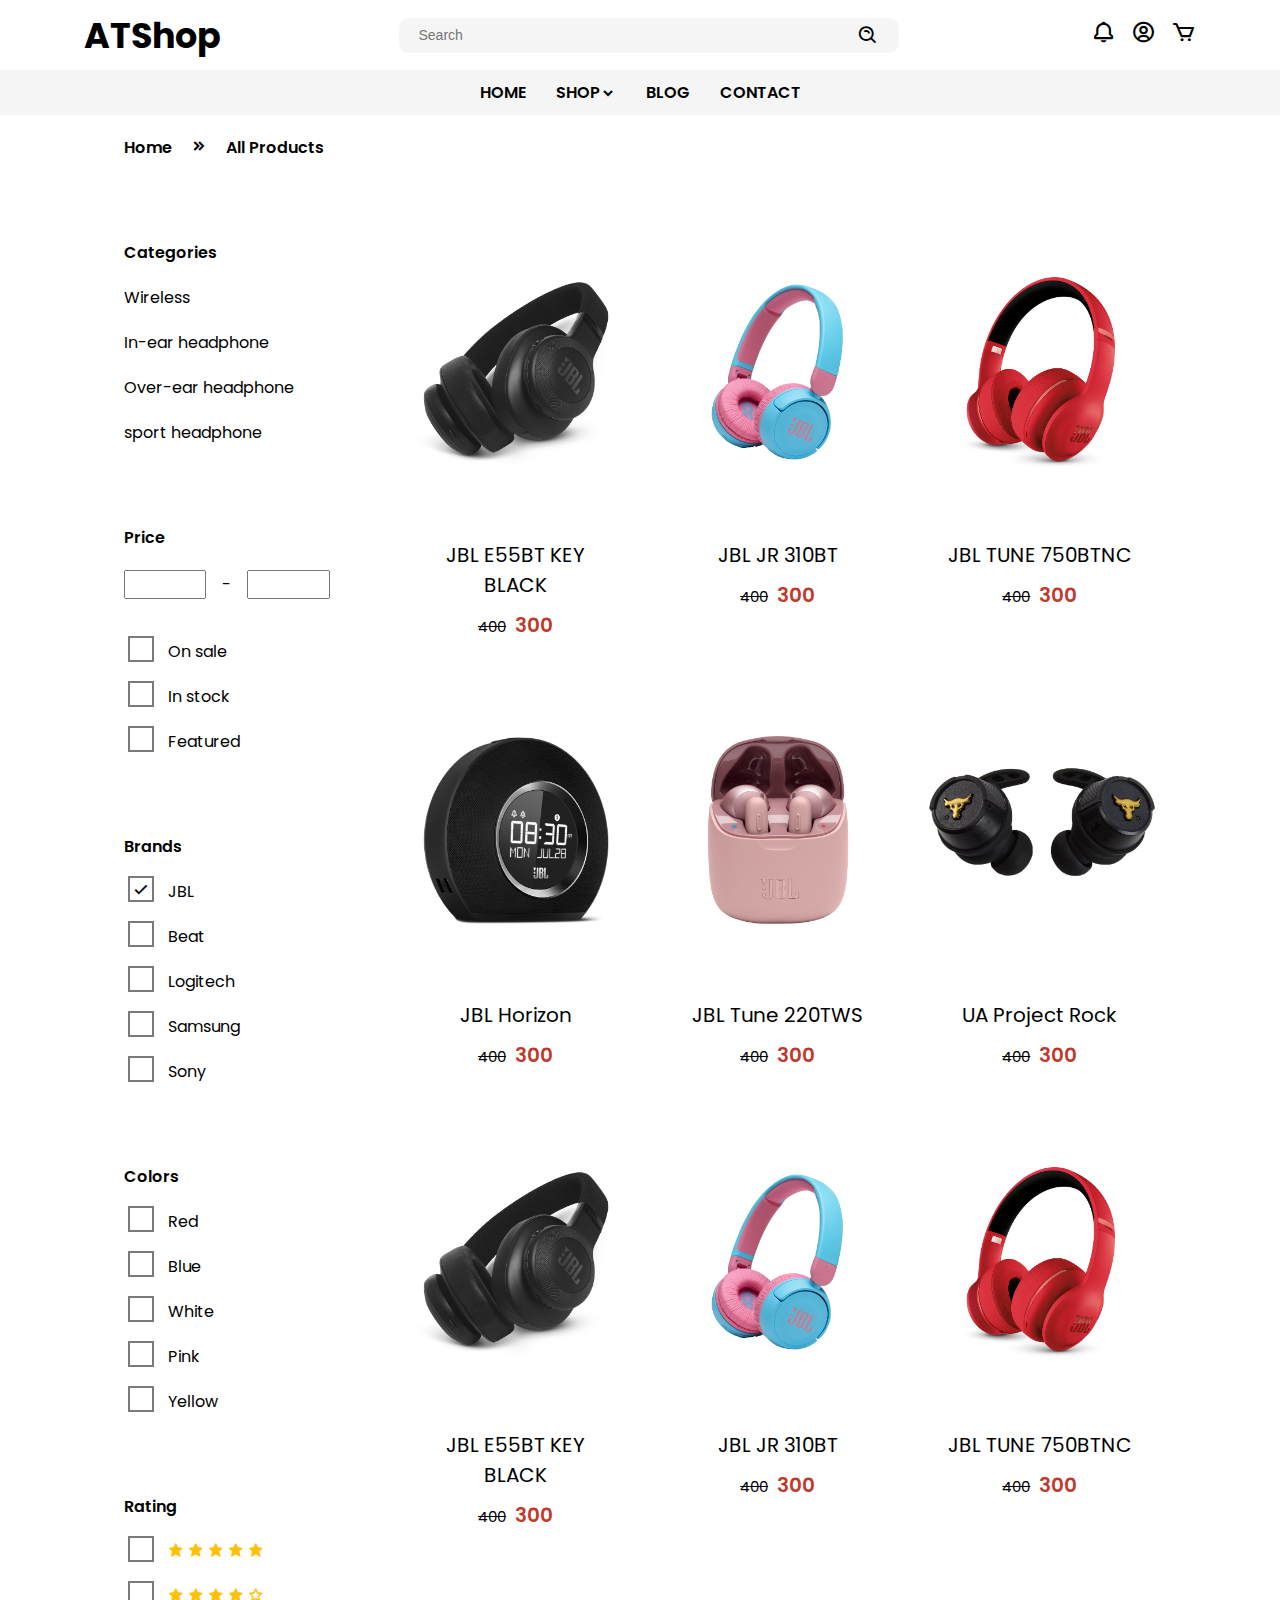
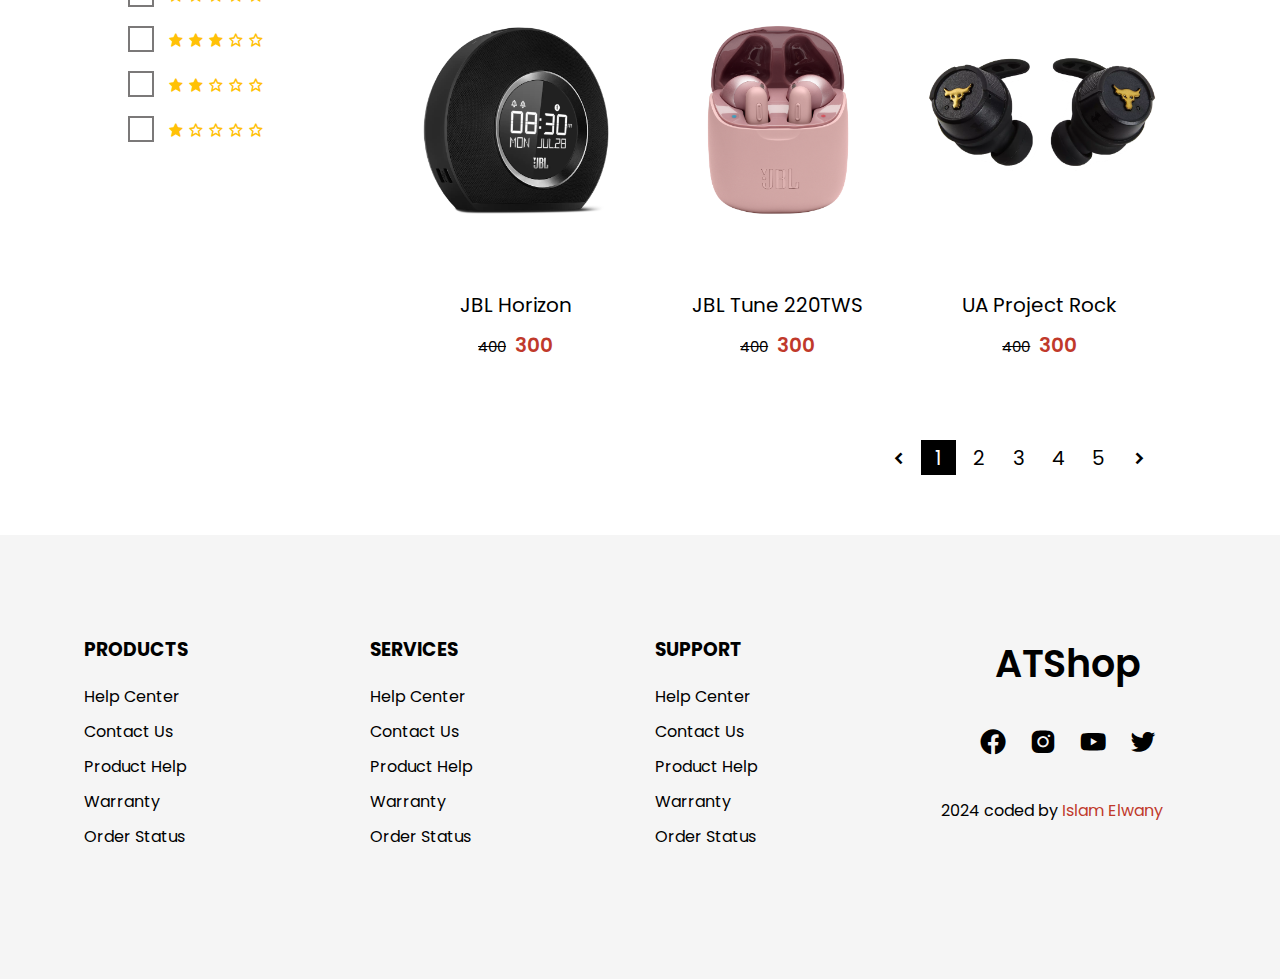
<file: products.html>
<!DOCTYPE html>
<html lang="en">

<head>
    <meta charset="UTF-8">
    <meta http-equiv="X-UA-Compatible" content="IE=edge">
    <meta name="viewport" content="width=device-width, initial-scale=1.0">
    <title>ATShop</title>
    <!-- google font -->
    <link rel="preconnect" href="https://fonts.gstatic.com">
    <link href="https://fonts.googleapis.com/css2?family=Poppins:ital,wght@0,100;0,200;0,300;0,400;0,500;0,600;0,700;0,800;0,900;1,100;1,200;1,300;1,400;1,500;1,600;1,700;1,900&display=swap" rel="stylesheet">
    <!-- boxicons -->
    <link href='https://unpkg.com/boxicons@2.0.7/css/boxicons.min.css' rel='stylesheet'>
    <!-- app css -->
    <link rel="stylesheet" href="./css/grid.css">
    <link rel="stylesheet" href="./css/app.css">
</head>

<body>

    <!-- header -->
    <header>
        <!-- mobile menu -->
        <div class="mobile-menu bg-second">
            <a href="#" class="mb-logo">ATShop</a>
            <span class="mb-menu-toggle" id="mb-menu-toggle">
                <i class='bx bx-menu'></i>
            </span>
        </div>
        <!-- end mobile menu -->
        <!-- main header -->
        <div class="header-wrapper" id="header-wrapper">
            <span class="mb-menu-toggle mb-menu-close" id="mb-menu-close">
                <i class='bx bx-x'></i>
            </span>
           
            <!-- mid header -->
            <div class="bg-main">
                <div class="mid-header container">
                    <a href="#" class="logo">ATShop</a>
                    <div class="search">
                        <input type="text" placeholder="Search">
                        <i class='bx bx-search-alt'></i>
                    </div>
                    <ul class="user-menu">
                        <li><a href="#"><i class='bx bx-bell'></i></a></li>
                        <li><a href="#"><i class='bx bx-user-circle'></i></a></li>
                        <li><a href="#"><i class='bx bx-cart'></i></a></li>
                    </ul>
                </div>
            </div>
            <!-- end mid header -->
            <!-- bottom header -->
            <div class="bg-second">
                <div class="bottom-header container">
                    <ul class="main-menu">
                        <li><a href="#">home</a></li>
                        <!-- mega menu -->
                        <li class="mega-dropdown">
                            <a href="./products.html">Shop<i class='bx bxs-chevron-down'></i></a>
                            <div class="mega-content">
                                <div class="row">
                                    <div class="col-3 col-md-12">
                                        <div class="box">
                                            <h3>Categories</h3>
                                            <ul>
                                                <li><a href="#">Wireless</a></li>
                                                <li><a href="#">Inear headphone</a></li>
                                                <li><a href="#">Overear headphone</a></li>
                                                <li><a href="#">sport headphone</a></li>
                                            </ul>
                                        </div>
                                    </div>
                                    <div class="col-3 col-md-12">
                                        <div class="box">
                                            <h3>Categories</h3>
                                            <ul>
                                                <li><a href="#">Wireless</a></li>
                                                <li><a href="#">Inear headphone</a></li>
                                                <li><a href="#">Overear headphone</a></li>
                                                <li><a href="#">sport headphone</a></li>
                                            </ul>
                                        </div>
                                    </div>
                                    <div class="col-3 col-md-12">
                                        <div class="box">
                                            <h3>Categories</h3>
                                            <ul>
                                                <li><a href="#">Wireless</a></li>
                                                <li><a href="#">Inear headphone</a></li>
                                                <li><a href="#">Overear headphone</a></li>
                                                <li><a href="#">sport headphone</a></li>
                                            </ul>
                                        </div>
                                    </div>
                                    <div class="col-3 col-md-12">
                                        <div class="box">
                                            <h3>Categories</h3>
                                            <ul>
                                                <li><a href="#">Wireless</a></li>
                                                <li><a href="#">Inear headphone</a></li>
                                                <li><a href="#">Overear headphone</a></li>
                                                <li><a href="#">sport headphone</a></li>
                                            </ul>
                                        </div>
                                    </div>
                                </div>
                                <div class="row img-row">
                                    <div class="col-3">
                                        <div class="box">
                                            <img src="./images/kisspng-beats-electronics-headphones-apple-beats-studio-red-headphones.png" alt="">
                                        </div>
                                    </div>
                                    <div class="col-3">
                                        <div class="box">
                                            <img src="./images/JBL_TUNE220TWS_ProductImage_Pink_ChargingCaseOpen.png" alt="">
                                        </div>
                                    </div>
                                    <div class="col-3">
                                        <div class="box">
                                            <img src="./images/JBL_JR 310BT_Product Image_Hero_Skyblue.png" alt="">
                                        </div>
                                    </div>
                                    <div class="col-3">
                                        <div class="box">
                                            <img src="./images/JBLHorizon_001_dvHAMaster.png" alt="">
                                        </div>
                                    </div>
                                </div>
                            </div>
                        </li>
                        <!-- end mega menu -->
                        <li><a href="#">blog</a></li>
                        <li><a href="#">contact</a></li>
                    </ul>
                </div>
            </div>
            <!-- end bottom header -->
        </div>
        <!-- end main header -->
    </header>
    <!-- end header -->

    <!-- products content -->
    <div class="bg-main">
        <div class="container">
            <div class="box">
                <div class="breadcumb">
                    <a href="./index.html">home</a>
                    <span><i class='bx bxs-chevrons-right'></i></span>
                    <a href="./products.html">all products</a>
                </div>
            </div>
            <div class="box">
                <div class="row">
                    <div class="col-3 filter-col" id="filter-col">
                        <div class="box filter-toggle-box">
                            <button class="btn-flat btn-hover" id="filter-close">close</button>
                        </div>
                        <div class="box">
                            <span class="filter-header">
                                Categories
                            </span>
                            <ul class="filter-list">
                                <li><a href="#">Wireless</a></li>
                                <li><a href="#">In-ear headphone</a></li>
                                <li><a href="#">Over-ear headphone</a></li>
                                <li><a href="#">sport headphone</a></li>
                            </ul>
                        </div>
                        <div class="box">
                            <span class="filter-header">
                                Price
                            </span>
                            <div class="price-range">
                                <input type="text">
                                <span>-</span>
                                <input type="text">
                            </div>
                        </div>
                        <div class="box">
                            <ul class="filter-list">
                                <li>
                                    <div class="group-checkbox">
                                        <input type="checkbox" id="status1">
                                        <label for="status1">
                                            On sale
                                            <i class='bx bx-check'></i>
                                        </label>
                                    </div>
                                </li>
                                <li>
                                    <div class="group-checkbox">
                                        <input type="checkbox" id="status2">
                                        <label for="status2">
                                            In stock
                                            <i class='bx bx-check'></i>
                                        </label>
                                    </div>
                                </li>
                                <li>
                                    <div class="group-checkbox">
                                        <input type="checkbox" id="status3">
                                        <label for="status3">
                                            Featured
                                            <i class='bx bx-check'></i>
                                        </label>
                                    </div>
                                </li>
                            </ul>
                        </div>
                        <div class="box">
                            <span class="filter-header">
                                Brands
                            </span>
                            <ul class="filter-list">
                                <li>
                                    <div class="group-checkbox">
                                        <input type="checkbox" id="remember1" checked="checked">
                                        <label for="remember1">
                                            JBL
                                            <i class='bx bx-check'></i>
                                        </label>
                                    </div>
                                </li>
                                <li>
                                    <div class="group-checkbox">
                                        <input type="checkbox" id="remember2">
                                        <label for="remember2">
                                            Beat
                                            <i class='bx bx-check'></i>
                                        </label>
                                    </div>
                                </li>
                                <li>
                                    <div class="group-checkbox">
                                        <input type="checkbox" id="remember3">
                                        <label for="remember3">
                                            Logitech
                                            <i class='bx bx-check'></i>
                                        </label>
                                    </div>
                                </li>
                                <li>
                                    <div class="group-checkbox">
                                        <input type="checkbox" id="remember4">
                                        <label for="remember4">
                                            Samsung
                                            <i class='bx bx-check'></i>
                                        </label>
                                    </div>
                                </li>
                                <li>
                                    <div class="group-checkbox">
                                        <input type="checkbox" id="remember5">
                                        <label for="remember5">
                                            Sony
                                            <i class='bx bx-check'></i>
                                        </label>
                                    </div>
                                </li>
                            </ul>
                        </div>
                        <div class="box">
                            <span class="filter-header">
                                Colors
                            </span>
                            <ul class="filter-list">
                                <li>
                                    <div class="group-checkbox">
                                        <input type="checkbox" id="remember1">
                                        <label for="remember1">
                                            Red
                                            <i class='bx bx-check'></i>
                                        </label>
                                    </div>
                                </li>
                                <li>
                                    <div class="group-checkbox">
                                        <input type="checkbox" id="remember2">
                                        <label for="remember2">
                                            Blue
                                            <i class='bx bx-check'></i>
                                        </label>
                                    </div>
                                </li>
                                <li>
                                    <div class="group-checkbox">
                                        <input type="checkbox" id="remember3">
                                        <label for="remember3">
                                            White
                                            <i class='bx bx-check'></i>
                                        </label>
                                    </div>
                                </li>
                                <li>
                                    <div class="group-checkbox">
                                        <input type="checkbox" id="remember4">
                                        <label for="remember4">
                                            Pink
                                            <i class='bx bx-check'></i>
                                        </label>
                                    </div>
                                </li>
                                <li>
                                    <div class="group-checkbox">
                                        <input type="checkbox" id="remember5">
                                        <label for="remember5">
                                            Yellow
                                            <i class='bx bx-check'></i>
                                        </label>
                                    </div>
                                </li>
                            </ul>
                        </div>
                        <div class="box">
                            <span class="filter-header">
                                rating
                            </span>
                            <ul class="filter-list">
                                <li>
                                    <div class="group-checkbox">
                                        <input type="checkbox" id="remember1">
                                        <label for="remember1">
                                            <span class="rating">
                                                <i class='bx bxs-star'></i>
                                                <i class='bx bxs-star'></i>
                                                <i class='bx bxs-star'></i>
                                                <i class='bx bxs-star'></i>
                                                <i class='bx bxs-star'></i>
                                            </span>
                                            <i class='bx bx-check'></i>
                                        </label>
                                    </div>
                                </li>
                                <li>
                                    <div class="group-checkbox">
                                        <input type="checkbox" id="remember1">
                                        <label for="remember1">
                                            <span class="rating">
                                                <i class='bx bxs-star'></i>
                                                <i class='bx bxs-star'></i>
                                                <i class='bx bxs-star'></i>
                                                <i class='bx bxs-star'></i>
                                                <i class='bx bx-star'></i>
                                            </span>
                                            <i class='bx bx-check'></i>
                                        </label>
                                    </div>
                                </li>
                                <li>
                                    <div class="group-checkbox">
                                        <input type="checkbox" id="remember1">
                                        <label for="remember1">
                                            <span class="rating">
                                                <i class='bx bxs-star'></i>
                                                <i class='bx bxs-star'></i>
                                                <i class='bx bxs-star'></i>
                                                <i class='bx bx-star'></i>
                                                <i class='bx bx-star'></i>
                                            </span>
                                            <i class='bx bx-check'></i>
                                        </label>
                                    </div>
                                </li>
                                <li>
                                    <div class="group-checkbox">
                                        <input type="checkbox" id="remember1">
                                        <label for="remember1">
                                            <span class="rating">
                                                <i class='bx bxs-star'></i>
                                                <i class='bx bxs-star'></i>
                                                <i class='bx bx-star'></i>
                                                <i class='bx bx-star'></i>
                                                <i class='bx bx-star'></i>
                                            </span>
                                            <i class='bx bx-check'></i>
                                        </label>
                                    </div>
                                </li>
                                <li>
                                    <div class="group-checkbox">
                                        <input type="checkbox" id="remember1">
                                        <label for="remember1">
                                            <span class="rating">
                                                <i class='bx bxs-star'></i>
                                                <i class='bx bx-star'></i>
                                                <i class='bx bx-star'></i>
                                                <i class='bx bx-star'></i>
                                                <i class='bx bx-star'></i>
                                            </span>
                                            <i class='bx bx-check'></i>
                                        </label>
                                    </div>
                                </li>
                            </ul>
                        </div>
                    </div>
                    <div class="col-9 col-md-12">
                        <div class="box filter-toggle-box">
                            <button class="btn-flat btn-hover" id="filter-toggle">filter</button>
                        </div>
                        <div class="box">
                            <div class="row" id="products"></div>
                        </div>
                        <div class="box">
                            <ul class="pagination">
                                <li><a href="#"><i class='bx bxs-chevron-left'></i></a></li>
                                <li><a href="#" class="active">1</a></li>
                                <li><a href="#">2</a></li>
                                <li><a href="#">3</a></li>
                                <li><a href="#">4</a></li>
                                <li><a href="#">5</a></li>
                                <li><a href="#"><i class='bx bxs-chevron-right'></i></a></li>
                            </ul>
                        </div>
                    </div>
                </div>
            </div>
        </div>
    </div>
    <!-- end products content -->

    <!-- footer -->
    <footer class="bg-second">
        <div class="container">
            <div class="row">
                <div class="col-3 col-md-6">
                    <h3 class="footer-head">Products</h3>
                    <ul class="menu">
                        <li><a href="#">Help center</a></li>
                        <li><a href="#">Contact us</a></li>
                        <li><a href="#">product help</a></li>
                        <li><a href="#">warranty</a></li>
                        <li><a href="#">order status</a></li>
                    </ul>
                </div>
                <div class="col-3 col-md-6">
                    <h3 class="footer-head">services</h3>
                    <ul class="menu">
                        <li><a href="#">Help center</a></li>
                        <li><a href="#">Contact us</a></li>
                        <li><a href="#">product help</a></li>
                        <li><a href="#">warranty</a></li>
                        <li><a href="#">order status</a></li>
                    </ul>
                </div>
                <div class="col-3 col-md-6">
                    <h3 class="footer-head">support</h3>
                    <ul class="menu">
                        <li><a href="#">Help center</a></li>
                        <li><a href="#">Contact us</a></li>
                        <li><a href="#">product help</a></li>
                        <li><a href="#">warranty</a></li>
                        <li><a href="#">order status</a></li>
                    </ul>
                </div>
                <div class="col-3 col-md-6 col-sm-12">
                    <div class="contact">
                        <h3 class="contact-header">
                            ATShop
                        </h3>
                        <ul class="contact-socials">
                            <li><a href="#">
                                    <i class='bx bxl-facebook-circle'></i>
                                </a></li>
                            <li><a href="#">
                                    <i class='bx bxl-instagram-alt'></i>
                                </a></li>
                            <li><a href="#">
                                    <i class='bx bxl-youtube'></i>
                                </a></li>
                            <li><a href="#">
                                    <i class='bx bxl-twitter'></i>
                                </a></li>
                        </ul>
                    </div>
                    <div class="subscribe">
                        <p class="footer__copy">
                            2024 coded by
                            <a href="https://islam-elwany.vercel.app/" target="_blank" >Islam Elwany</a>
                          </p>
                    </div>
                </div>
            </div>
        </div>
    </footer>
    <!-- end footer -->

    <!-- app js -->
    <script src="./js/app.js"></script>
    <script src="./js/products.js"></script>
</body>

</html>
</file>
<file: css/grid.css>
.row {
    display: flex;
    flex-wrap: wrap;
    margin: 0 -15px;
}

.row-revere {
    flex-direction: row-reverse;
}

[class*="col-"] {
    padding: 0 15px;
    margin-bottom: 20px;
}

.col-1 {
    width: 8.33%;
}

.col-2 {
    width: 16.66%;
}

.col-3 {
    width: 25%;
}

.col-4 {
    width: 33.33%;
}

.col-5 {
    width: 41.66%;
}

.col-6 {
    width: 50%;
}

.col-7 {
    width: 58.33%;
}

.col-8 {
    width: 66.66%;
}

.col-9 {
    width: 75%;
}

.col-10 {
    width: 83.33%;
}

.col-11 {
    width: 91.66%;
}

.col-12 {
    width: 100%;
}

/* medium screen */

@media only screen and (max-width: 1050px) {
    .col-md-1 {
        width: 8.33%;
    }

    .col-md-2 {
        width: 16.66%;
    }

    .col-md-3 {
        width: 25%;
    }

    .col-md-4 {
        width: 33.33%;
    }

    .col-md-5 {
        width: 41.66%;
    }

    .col-md-6 {
        width: 50%;
    }

    .col-md-7 {
        width: 58.33%;
    }

    .col-md-8 {
        width: 66.66%;
    }

    .col-md-9 {
        width: 75%;
    }

    .col-md-10 {
        width: 83.33%;
    }

    .col-md-11 {
        width: 91.66%;
    }

    .col-md-12 {
        width: 100%;
    }
}

/* small screen */

@media only screen and (max-width: 750px) {
    .col-sm-1 {
        width: 8.33%;
    }

    .col-sm-2 {
        width: 16.66%;
    }

    .col-sm-3 {
        width: 25%;
    }

    .col-sm-4 {
        width: 33.33%;
    }

    .col-sm-5 {
        width: 41.66%;
    }

    .col-sm-6 {
        width: 50%;
    }

    .col-sm-7 {
        width: 58.33%;
    }

    .col-sm-8 {
        width: 66.66%;
    }

    .col-sm-9 {
        width: 75%;
    }

    .col-sm-10 {
        width: 83.33%;
    }

    .col-sm-11 {
        width: 91.66%;
    }

    .col-sm-12 {
        width: 100%;
    }
}
</file>
<file: css/app.css>
:root {
    --main-bg-color: #fff;
    --second-bg-color: #f5f5f5;
    --third-bg-color: #e3e3e3;
    --grey: #4b4b4b;
    --black: #000;
    --red: #c0392b;
    --top-header-size: 30px;
    --mid-header-size: 80px;
    --bottom-header-size: 45px;
    --btn-bg: #000;
    --btn-border-color: #000;
    --btn-color: #fff;
}

* {
    padding: 0;
    margin: 0;
    box-sizing: border-box;
    -webkit-tap-highlight-color: transparent;
}

body {
    font-family: "Poppins", sans-serif;
    overflow-x: hidden;
    position: relative;
    background-color: var(--main-bg-color);
    overflow-x: hidden;
}

button {
    cursor: pointer;
}

a {
    display: inline-block;
    text-decoration: none;
    color: unset;
}

li {
    list-style-type: none;
}

img {
    max-width: 100%;
}

.container {
    width: 90%;
    margin: auto;
    padding: 0 20px;
    position: relative;
}

.bg-second {
    background-color: var(--second-bg-color);
}

.bg-main {
    background-color: var(--main-bg-color);
}

.text-red {
    color: var(--red);
}

.mobile-menu {
    align-items: center;
    justify-content: space-between;
    padding: 10px 20px;
    display: none;
}

.mb-menu-close {
    display: none;
}

.top-header {
    height: 30px;
    display: flex;
    justify-content: space-between;
    align-items: center;
}

.top-header ul {
    display: flex;
}

.top-header a {
    font-size: 13px;
}

ul.devided > li {
    margin-right: 10px;
    padding-right: 10px;
    border-right: 1px solid;
}

ul.devided > li:last-child {
    border-right: none;
}

/* dropdown */
.dropdown {
    position: relative;
}

.dropdown:hover .dropdown-content {
    display: flex;
    top: 100%;
    opacity: 1;
    visibility: visible;
}

.dropdown-content {
    /* display: flex; */
    opacity: 0;
    visibility: hidden;
    position: absolute;
    top: calc(100% + 5px);
    background-color: #fff;
    flex-direction: column;
    box-shadow: rgba(100, 100, 111, 0.2) 0px 7px 29px 0;
    transition: all 0.4s cubic-bezier(0.77, 0, 0.175, 1);
    z-index: 2;
}

.dropdown-content > li > a {
    padding: 10px;
}

.dropdown-content > li:hover {
    color: var(--red);
}
/* end dropdown */

.mid-header {
    display: flex;
    align-items: center;
    justify-content: space-between;
    height: 70px;
    background-color: var(--main-bg-color);
}

.logo {
    font-size: 35px;
    font-weight: 700;
}

.mb-logo {
    font-size: 23px;
    font-weight: 700;
}

.search {
    width: 500px;
    height: 35px;
    position: relative;
}

.search input {
    height: 100%;
    width: 100%;
    font-size: 14px;
    outline: 0;
    padding: 0 20px;
    border-radius: 10px;
    border: 0;
    background-color: var(--second-bg-color);
}

.search i {
    position: absolute;
    top: 50%;
    transform: translateY(-50%);
    right: 20px;
    cursor: pointer;
    font-size: 22px;
}

.user-menu {
    display: flex;
}

.user-menu > li > a {
    font-size: 25px;
    margin-left: 15px;
}

.bottom-header {
    display: flex;
    align-items: center;
    justify-content: center;
}

.main-menu {
    display: flex;
    height: var(--bottom-header-size);
}

.main-menu > li > a {
    display: flex;
    align-items: center;
    margin: 0 15px;
    font-weight: 600;
    height: 100%;
    text-transform: uppercase;
}

.main-menu > li {
    border-bottom: 2px solid transparent;
    border-top: 2px solid transparent;
}

.main-menu > li:hover {
    border-bottom: 2px solid var(--red);
}

/* mega menu */

.mega-content {
    opacity: 0;
    visibility: hidden;
    position: absolute;
    left: 0;
    background-color: var(--main-bg-color);
    width: 100%;
    top: calc(100% + 100px);
    z-index: 2;
    box-shadow: rgba(100, 100, 111, 0.2) 0px 7px 29px 0;
    transition: all 0.4s cubic-bezier(0.77, 0, 0.175, 1);
}

.mega-dropdown:hover .mega-content {
    opacity: 1;
    visibility: visible;
    top: 100%;
}

.mega-content h3 {
    margin: 20px 0;
    padding-left: 20px;
}

.mega-content ul {
    display: flex;
    flex-direction: column;
}

.mega-content ul > li > a {
    font-weight: normal;
    padding: 10px 0;
    border-bottom: 2px dashed #f5f5f5;
    transition: padding-left 0.2s ease-in-out;
    margin: 0 20px;
    text-transform: capitalize;
}

.mega-content ul > li > a:hover {
    padding-left: 10px;
}

.mega-content ul > li {
    border-bottom: 2px solid transparent;
}

.mega-content ul > li:hover {
    border-bottom: 2px solid var(--red);
}

/* end mega menu */

.box {
    padding: 20px;
}

.hero {
    height: calc(
        100vh -
            (
                var(--top-header-size) + var(--mid-header-size) +
                    var(--bottom-header-size)
            )
    );
    padding: 0 20px;
}

.slider,
.slider .container {
    height: 100%;
    position: relative;
}

.slide {
    height: 0;
    position: absolute;
    display: flex;
    inset: 0;
    overflow: hidden;
    visibility: hidden;
}

.slide.active {
    visibility: visible;
    height: 100%;
}

.slide .info {
    width: 50%;
    display: flex;
    flex-direction: column;
    justify-content: center;
    height: 100%;
}

.info-content {
    margin-top: 50px;
}


.info-content h3 {
    margin: 0;
}

.info-content h2 {
    font-size: 40px;
    margin: 0 0 20px;
}

.info-content p{
    font-size: 13px;
    width: 90%;
}

.info-content button {
    width: 170px;
    margin-top: 30px;
}

.slide .img {
    width: 50%;
    display: flex;
    align-items: center;
    justify-content: center;
}

.slide .img img{
    width: 70%;
}

.btn-flat {
    display: inline-block;
    border: 2px solid var(--btn-border-color);
    background-color: var(--btn-bg);
    color: var(--btn-color);
    padding: 15px 35px;
    font-size: 15px;
    outline: 0;
    font-weight: 600;
    text-transform: uppercase;
}

.btn-hover {
    transition: all 0.3s ease-in-out;
}

.btn-hover:hover {
    background-color: var(--btn-color);
    color: var(--btn-bg);
}

.slide-controll {
    position: absolute;
    top: 50%;
    transform: translateY(-50%);
    outline: 0;
    border: 0;
    border-radius: 50%;
    font-size: 25px;
    display: flex;
    align-items: center;
    padding: 10px;
    transition: all 0.3s cubic-bezier(0.77, 0, 0.175, 1);
}

.slide-controll:hover {
    background-color: var(--btn-bg);
    color: var(--btn-color);
}

.slide-next {
    right: -80px;
}

.slide-prev {
    left: -80px;
}

.slider:hover .slide-next {
    right: 50px;
}

.slider:hover .slide-prev {
    left: 50px;
}

/* slide animation */
.top-down {
    transform: translateY(-100%);
    opacity: 0;
    visibility: hidden;
    transition: all 0.8s cubic-bezier(0.77, 0, 0.175, 1);
}

.slide.active .top-down {
    transform: translateY(0);
    opacity: 1;
    visibility: visible;
}

.right-left {
    transform: translateX(100%);
    opacity: 0;
    visibility: hidden;
    transition: all 0.8s cubic-bezier(0.77, 0, 0.175, 1);
}

.slide.active .right-left {
    transform: translateX(0);
    opacity: 1;
    visibility: visible;
}

.left-right {
    transform: translateX(-100%);
    opacity: 0;
    visibility: hidden;
    transition: all 0.8s cubic-bezier(0.77, 0, 0.175, 1);
}

.slide.active .left-right {
    transform: translateX(0);
    opacity: 1;
    visibility: visible;
}
/* end slide animation */

.trans-delay-0-2 {
    transition-delay: 0.2s;
}
.trans-delay-0-4 {
    transition-delay: 0.4s;
}

.trans-delay-0-6 {
    transition-delay: 0.6s;
}

.trans-delay-0-8 {
    transition-delay: 0.8s;
}

.promotion {
    padding: 15px;
}

.promotion [class*="col-"] {
    padding: 15px;
}

.promotion-box {
    display: flex;
    background-color: var(--third-bg-color);
    position: relative;
}

.promotion-box .text {
    flex-grow: 1;
    padding: 20px;
}

.promotion-box .text h3 {
    font-size: 20px;
}

.promotion-box .text button {
    padding: 15px 20px;
    margin-top: 30px;
}

.promotion-box .text span {
    font-size: 13px;
}

.promotion-box img {
    width: 150px;
    transition: transform 0.3s ease-in-out;
}

.promotion-box:hover img {
    transform: scale(1.1);
}

.section {
    padding: 60px 0;
}

.section-header,
.section-footer {
    text-align: center;
    margin: 80px 0 70px;
    text-transform: uppercase;
}

.section-header h2 {
    font-size: 40px;
}

.product-card {
    background-color: var(--main-bg-color);
    transition: all 0.3s ease-in-out;
}

.product-card:hover {
    background-color: var(--second-bg-color);
}

.product-card-img {
    height: 300px;
    overflow: hidden;
    display: flex;
    align-items: center;
    justify-content: center;
}

.product-card-img img {
    max-height: 100%;
    transition: all 0.3s ease-in-out;
}

.product-card-img img:nth-child(2) {
    display: none;
}

.product-card:hover .product-card-img img:nth-child(1) {
    display: none;
}

.product-card:hover .product-card-img img:nth-child(2) {
    display: block;
}

.product-card-info {
    padding: 20px;
    text-align: center;
    position: relative;
}

.product-card-name {
    font-size: 20px;
    margin-bottom: 10px;
}

.product-card-price {
    font-size: 15px;
}

.product-card-price .curr-price {
    margin-left: 5px;
    font-size: 20px;
    font-weight: 600;
    color: var(--red);
}

.product-btn {
    position: absolute;
    bottom: 100%;
    left: 0;
    width: 100%;
    display: flex;
    align-items: center;
    justify-content: center;
    opacity: 0;
    visibility: hidden;
    transform: translateY(20px);
    transition: all 0.3s ease-in-out;
}

.product-card:hover .product-btn {
    opacity: 1;
    visibility: visible;
    transform: translateY(0);
}

.product-btn > * ~ * {
    margin-left: 5px;
}

.btn-shop-now,
.btn-cart-add {
    font-size: 15px;
    padding: 5px 10px;
    line-height: 17px;
}

.sp-item-name {
    font-size: 55px;
    font-weight: 600;
    margin-bottom: 30px;
}

.sp-item-description {
    margin-bottom: 60px;
    text-align: justify;
}

.blog {
    display: flex;
    margin-bottom: 60px;
}

.blog-img,
.blog-info {
    width: 50%;
}

.blog-info {
    padding: 50px;
}

.blog-title {
    font-size: 30px;
    margin-bottom: 30px;
}

.blog-preview {
    text-align: justify;
    margin-bottom: 50px;
}

footer {
    padding: 100px 0;
}

.footer-head {
    margin-bottom: 20px;
    text-transform: uppercase;
}

footer ul li {
    margin-bottom: 10px;
}

.contact-header {
    text-align: center;
    font-weight: 600;
    margin-bottom: 30px;
    font-size: 38px;
}

.contact-socials {
    display: flex;
    justify-content: center;
}

.contact-socials a {
    font-size: 30px;
    margin: 0 10px;
}

.contact-socials a:hover {
    color: var(--grey);
}

.menu li a {
    text-transform: capitalize;
    transition: transform 0.3s ease-in-out;
}

.menu li a:hover {
    color: var(--red);
    transform: translateX(10px);
}

.subscribe {
    position: relative;
    margin-top: 20px;
}

.subscribe input {
    width: 100%;
    height: 50px;
    outline: 0;
    border: 0;
    padding: 0 30px;
}

.subscribe button {
    position: absolute;
    top: 50%;
    right: 10px;
    transform: translateY(-50%);
    outline: 0;
    border: 0;
    background-color: var(--red);
    color: var(--btn-color);
    padding: 10px;
    text-transform: uppercase;
}

.subscribe button:hover {
    background-color: var(--black);
}

.mb-menu-toggle {
    font-size: 25px;
}

.breadcumb {
    font-weight: 600;
    padding-left: 20px;
}

.breadcumb a {
    text-transform: capitalize;
}

.breadcumb a:hover {
    color: var(--red);
}

.breadcumb span {
    margin: 0 15px;
}

.filter-header {
    display: block;
    margin: 20px 0;
    font-weight: 600;
    text-transform: capitalize;
}

.filter-list > li {
    margin-bottom: 20px;
}

.filter-toggle-box {
    display: none;
}

.price-range {
    display: flex;
    align-items: center;
    justify-content: center;
}

.price-range span {
    flex-grow: 1;
    text-align: center;
    margin: 0 10px;
}

.price-range input {
    width: 40%;
    outline: none;
    padding: 5px;
}

.group-checkbox {
    text-align: left;
}

.group-checkbox input {
    opacity: 0;
    height: 0;
    width: 0;
    cursor: pointer;
}

.group-checkbox label {
    cursor: pointer;
    padding-left: 40px;
    position: relative;
}

.group-checkbox label::before {
    content: "";
    position: absolute;
    left: 0;
    top: -4px;
    width: 22px;
    height: 22px;
    background-color: var(--main-bg-color);
    border: 2px solid #7b7979;
}

.group-checkbox label > i {
    position: absolute;
    left: 2px;
    top: -2px;
    color: var(--black);
    transform: scale(0);
    font-size: 21px;
    transition: transform 0.1s ease-in-out;
}

.group-checkbox input:checked + label i {
    transform: scale(1);
}

.rating i {
    color: #ffc107;
}

.pagination {
    display: flex;
    align-items: center;
    justify-content: flex-end;
}

.pagination > li > a {
    display: flex;
    align-items: center;
    justify-content: center;
    width: 35px;
    height: 35px;
    margin-left: 5px;
    font-size: 20px;
}

.pagination > li > a.active {
    background-color: var(--black);
    color: var(--main-bg-color);
}

.pagination > li > a:hover {
    border: 2px solid var(--black);
}

.product-img {
    display: flex;
    align-items: center;
    justify-content: center;
}

.product-img > img {
    max-width: 70%;
}

.product-img-list {
    display: flex;
    align-items: center;
    justify-content: center;
}

.product-img-item {
    width: 90px;
    cursor: pointer;
    margin: 0 10px;
    border: 1px solid var(--third-bg-color);
}

.product-img-item:hover {
    background-color: var(--second-bg-color);
}

.product-row {
    padding: 45px 0;
}

.product-info > * ~ * {
    margin-top: 25px;
}

.product-info-detail-title {
    font-weight: 600;
    color: gray;
}

.product-description {
    font-size: 18px;
    text-align: justify;
}

.product-info-price {
    font-weight: 600;
    font-size: 30px;
    color: var(--red);
}

.product-quantity-wrapper {
    display: flex;
    align-items: center;
}

.product-quantity {
    margin: 0 10px;
    font-size: 25px;
}

.product-quantity-btn {
    height: 30px;
    width: 30px;
    background-color: gray;
    display: grid;
    place-items: center;
    border-radius: 50%;
    cursor: pointer;
}

.product-quantity-btn i {
    font-size: 20px;
    color: var(--main-bg-color);
}

.box-header {
    font-size: 20px;
    font-weight: 600;
    text-transform: capitalize;
    margin-bottom: 20px;
}

.product-detail-description {
    position: relative;
    margin-bottom: 90px;
}

.product-detail-description-content {
    text-align: justify;
    line-height: 26px;
    font-size: 16px;
    height: 600px;
    overflow-y: hidden;
    position: relative;
}

.product-detail-description-content.active {
    height: max-content;
}

.btn-view-description {
    position: absolute;
    bottom: -60px;
    left: 50%;
    transform: translateX(-50%);
}

.user-rate {
    margin-bottom: 40px;
}

.user-info {
    display: flex;
    align-items: center;
    justify-content: flex-start;
    margin-bottom: 20px;
}

.user-avt {
    height: 50px;
    width: 50px;
    border-radius: 50%;
    overflow: hidden;
}

.user-name {
    margin-left: 20px;
    display: flex;
    align-items: stretch;
    flex-direction: column;
    justify-content: space-between;
}

.name {
    font-weight: 600;
    text-transform: capitalize;
    margin-bottom: 10px;
}

.user-rate-content {
    line-height: 25px;
}

.footer__copy a{
    color: var(--red);
}

/* responsive */

 @media only screen and (max-width: 1050px) {
    .mobile-menu {
        display: flex;
    }

    .header-wrapper {
        display: flex;
        flex-direction: column;
        height: 100vh;
        width: 100%;
        overflow-x: auto;
        position: fixed;
        top: 0;
        right: 100%;
        background-color: var(--main-bg-color);
        z-index: 99;
        transition: right 0.3s ease-in-out;
    }

    .header-wrapper.active {
        right: 0;
    }

    .logo {
        font-size: 30px;
    }

    .mb-menu-close {
        display: block;
        position: absolute;
        right: 43px;
        top: 18px;
        z-index: 99;
        font-size: 25px;
    }

    .top-header {
        display: none;
    }

    .mid-header {
        display: flex;
        flex-direction: column;
        padding: 0 20px;
        height: unset;
    }

    .mid-header > * {
        margin-top: 15px;
    }

    .search {
        width: 100%;
    }

    .bottom-header {
        justify-content: flex-start;
    }

    .main-menu {
        flex-direction: column;
        height: unset;
    }

    .main-menu a {
        padding: 10px 0;
    }

    .mega-dropdown > a > i {
        display: none;
    }

    .mega-content {
        position: relative;
        opacity: 1;
        visibility: visible;
        box-shadow: unset;
        background-color: transparent;
        padding-left: 45px;
    }

    .mega-content h3 {
        font-size: 15px;
        padding: 5px 0;
        margin: unset;
    }

    .mega-content ul > li > a {
        padding: 5px 0;
    }

    .mega-content .img-row {
        display: none;
    }

    .hero {
        height: calc(
            100vh -
                (
                    var(--top-header-size) + var(--mid-header-size) +
                        var(--bottom-header-size)
                )
        );
        margin-bottom: 60px;
    }

    .slide {
        flex-direction: column-reverse;
    }

    .slide > .info,
    .slide > .img {
        width: 100%;
    }

    .slide > .img > img {
        max-width: 300px;
    }

    .info-content p {
        display: none;
    }

    .info-content button {
        margin-top: unset;
    }

    .slide-next,
    .slider:hover .slide-next {
        right: 40%;
    }

    .slide-prev,
    .slider:hover .slide-prev {
        left: 40%;
    }

    .slide-next,
    .slide-prev {
        bottom: -70px;
        transform: unset;
        top: unset;
    }

    .product-btn {
        opacity: 1;
        visibility: visible;
        transform: translateY(0);
        position: relative;
        margin-bottom: 20px;
    }

    .sp-item-info {
        padding-right: 35px;
    }

    .blog {
        flex-wrap: wrap;
    }

    .blog-img,
    .blog-info {
        width: 100%;
    }

    .filter-toggle-box {
        display: block;
    }

    .filter-col {
        position: fixed;
        width: 100%;
        background-color: var(--main-bg-color);
        z-index: 98;
        left: 100%;
        height: 80vh;
        overflow-y: scroll;
        box-shadow: rgba(100, 100, 111, 0.2) 0px 7px 29px 0px;
        transition: left 0.2s ease-in-out;
    }

    .filter-col.active {
        left: 0;
    }

    .pagination {
        justify-content: center;
    }
} 

@media only screen and (max-width: 750px) {
    .hero {
        height: calc(
            100vh -
                (
                    var(--top-header-size) + var(--mid-header-size) +
                        var(--bottom-header-size)
                )
        );
        margin-bottom: 60px;
    }

    .hero{
        height: 73vh;
    }

    .info-content h2 {
        margin: unset;
        font-size: 40px;
    }

    .top-down .btn-flat{
        margin-top: 20px;
    }

    .slide-next {
        right: 110px;
    }
    
    .slide-prev {
        left: 110px;
    }

    .slider:hover .slide-next {
        right: 110px;
    }
    
    .slider:hover .slide-prev {
        left: 110px;
    }

    .promotion {
        padding-top: 45px;
    }

    .promotion-box {
        height: unset;
    }
}
</file>
